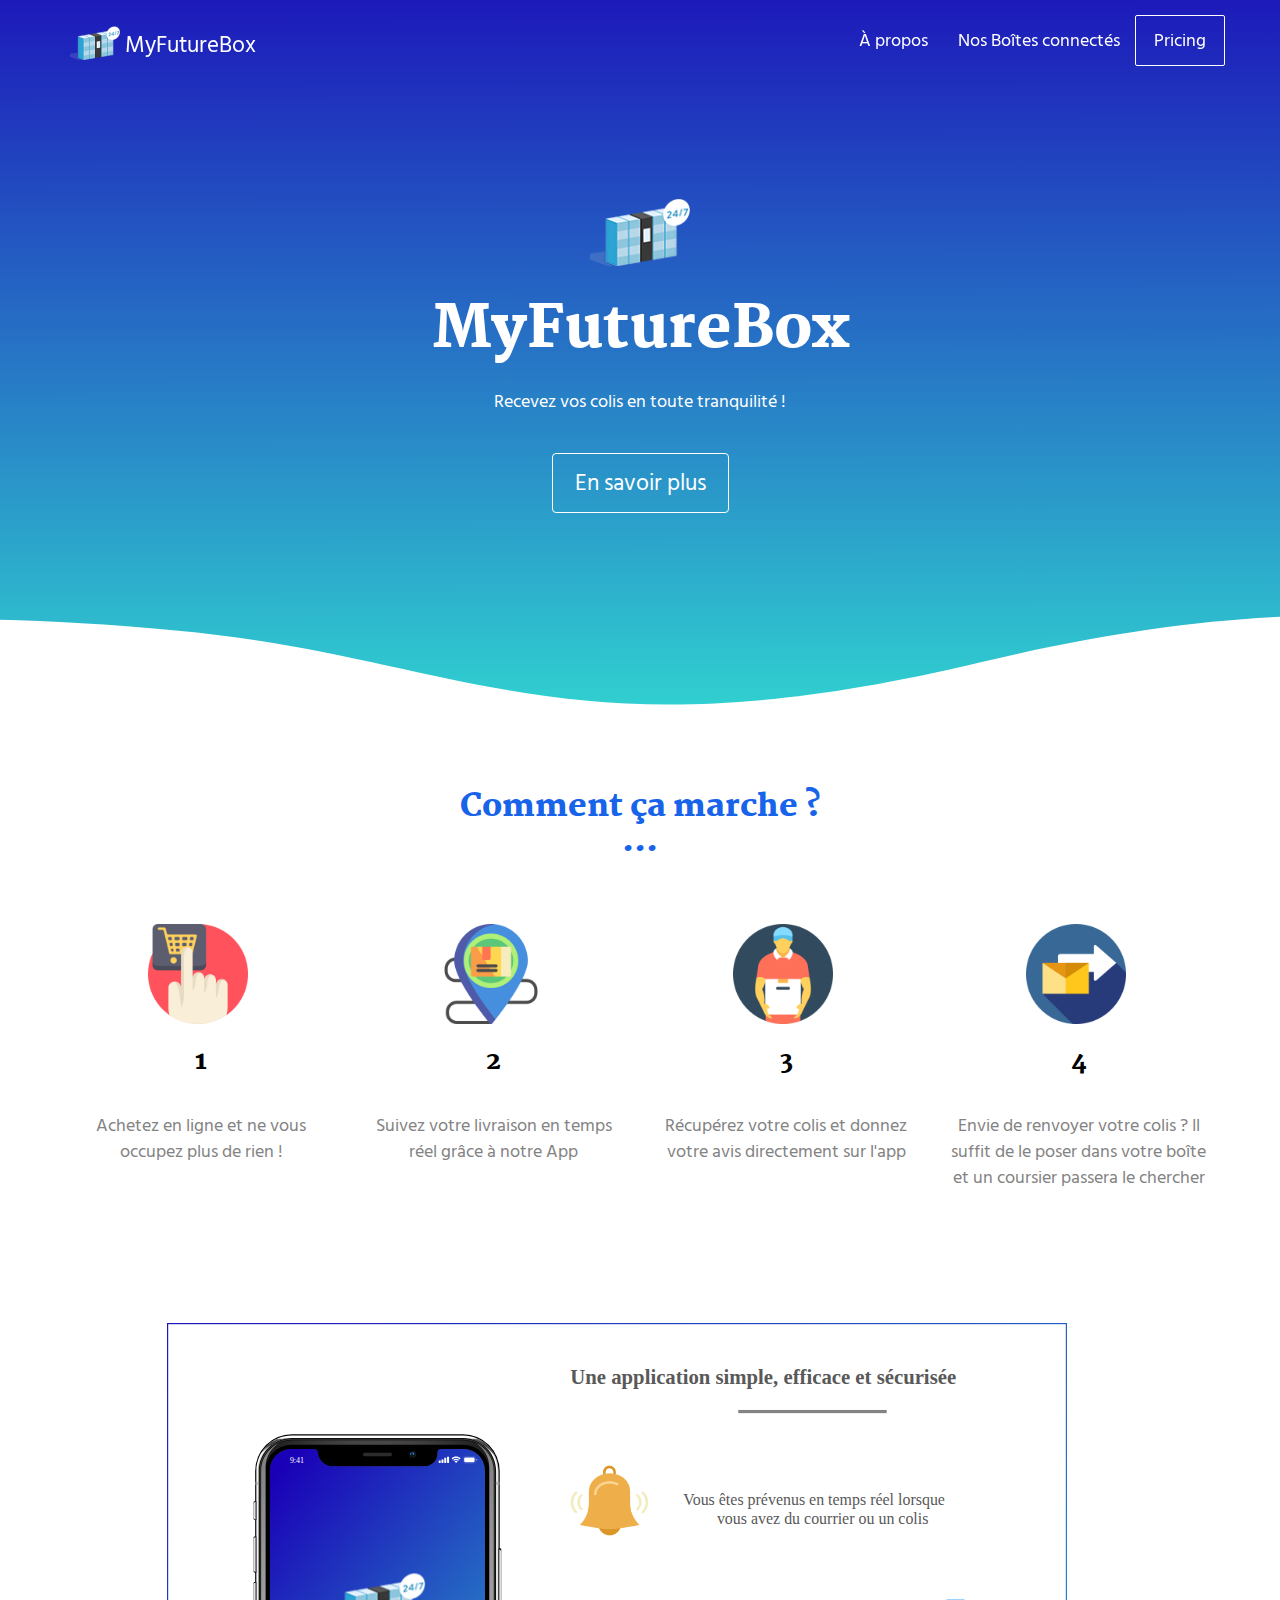
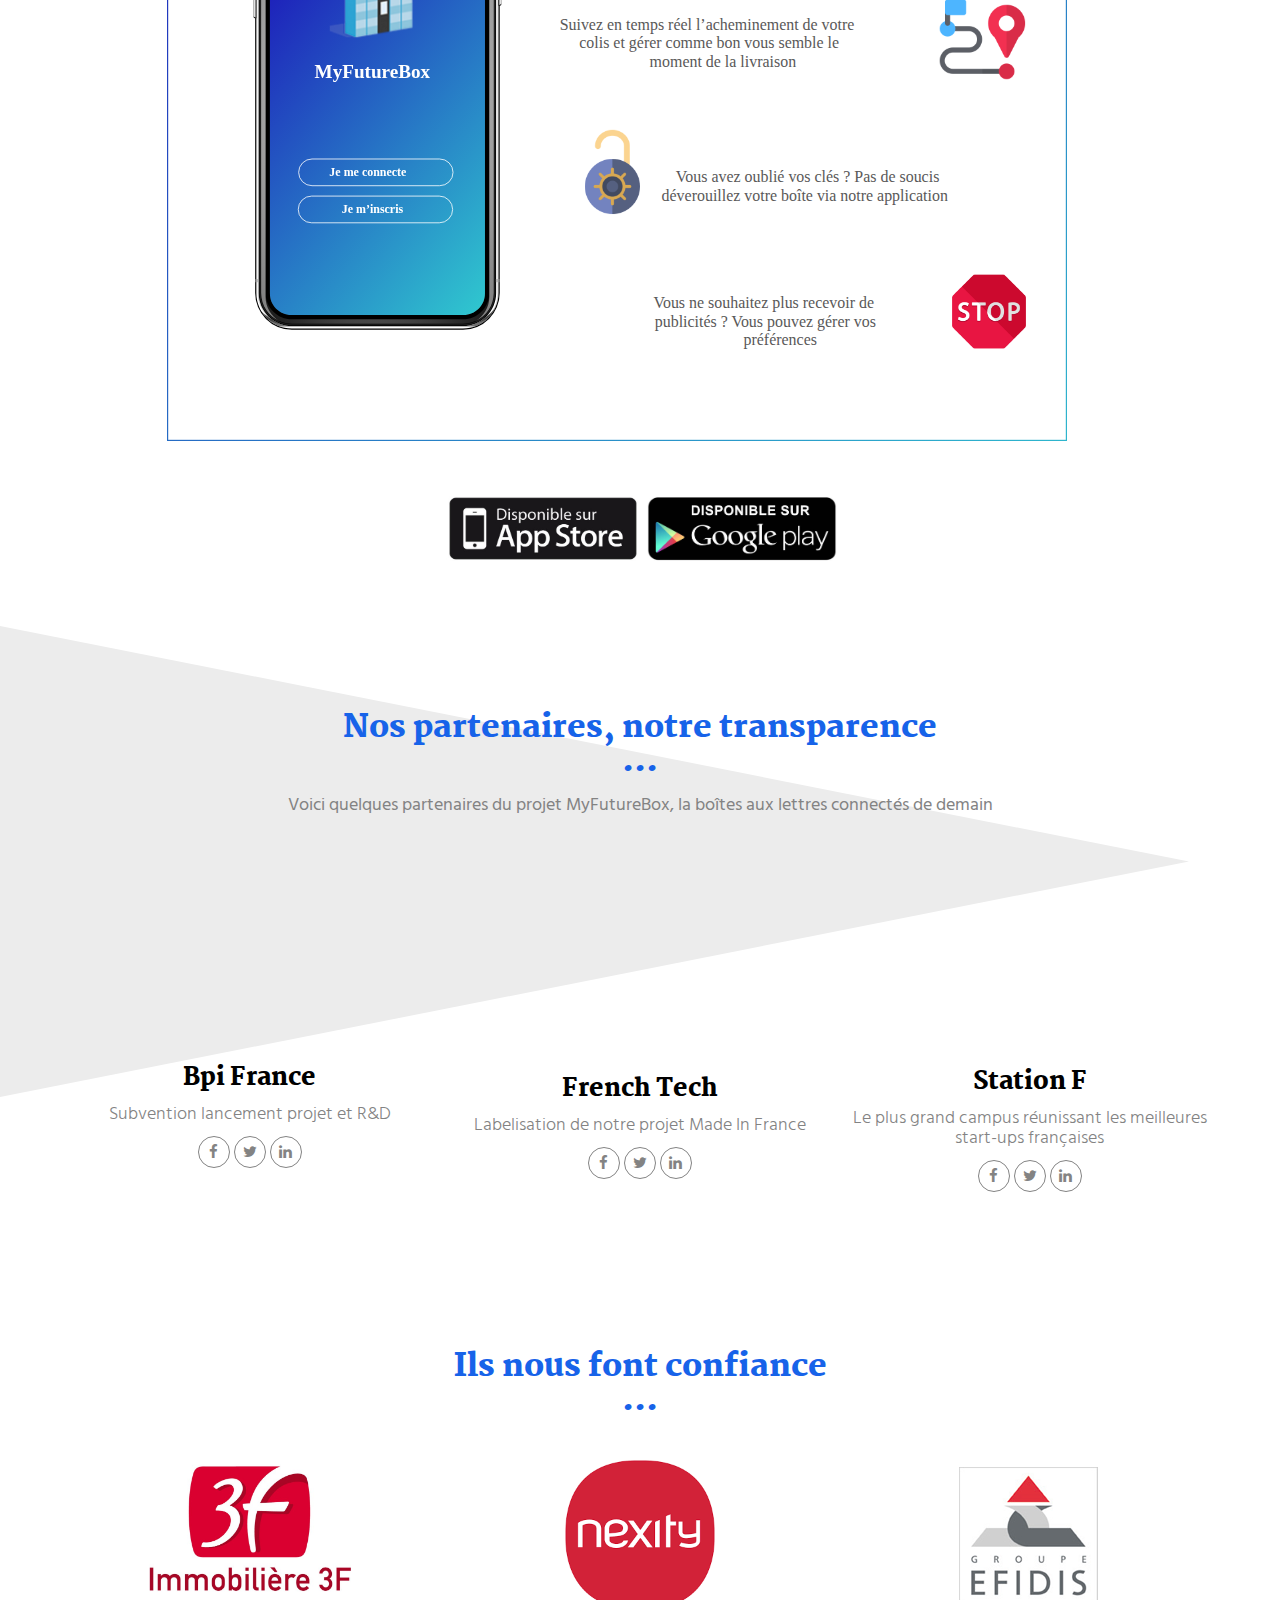
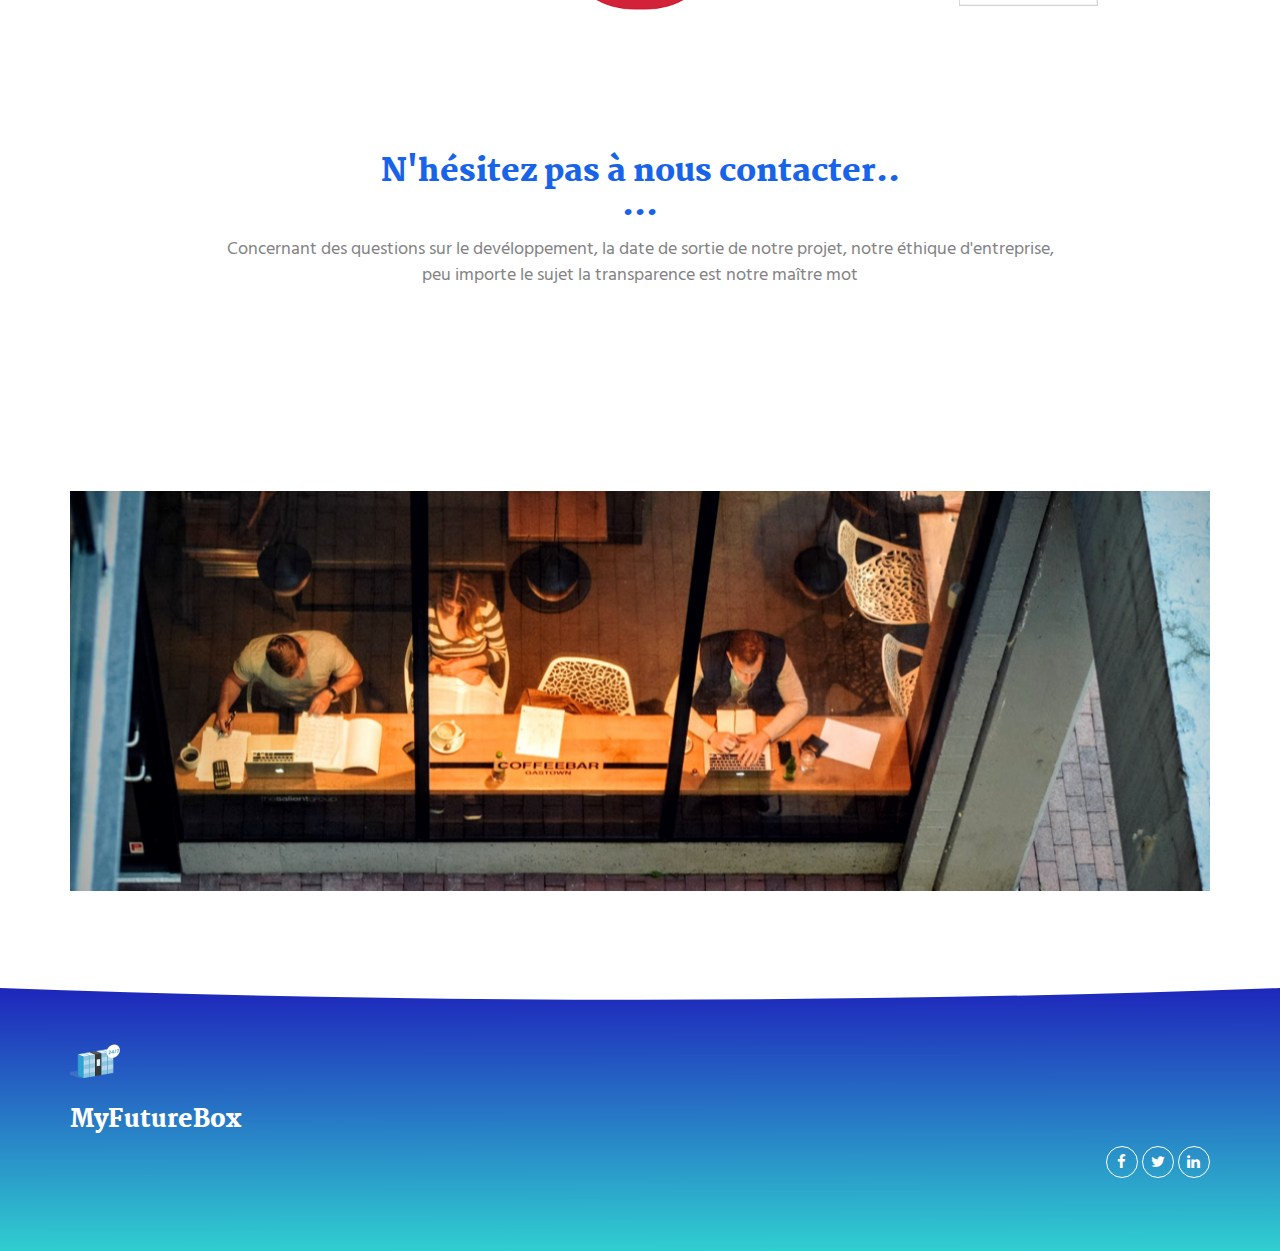
<file: index.html>
<!DOCTYPE html>
<html lang="en">

<head>
  <meta charset="UTF-8">
  <meta content="IE=edge" http-equiv="X-UA-Compatible">
  <meta content="width=device-width,initial-scale=1" name="viewport">
  <meta content="description" name="description">
  <meta name="google" content="notranslate" />
  <meta content="Mashup templates have been developped by Orson.io team" name="author">

  <!-- Disable tap highlight on IE -->
  <meta name="msapplication-tap-highlight" content="no">
  
  
  <link rel="apple-touch-icon" sizes="180x180" href="./assets/apple-icon-180x180.png">
  <link href="./assets/favicon.ico" rel="icon">

  <link href="" rel="stylesheet">


  <title>MyFutureBox</title>
  <link rel="icon" type="image/png" href="assets/images/h24.png" style="width: 50px;"/>

<link href="./main.550dcf66.css" rel="stylesheet"></head>

<body> <!-- Add your content of header -->
<header>
  <nav class="navbar navbar-default active">
    <div class="container">
      <div class="navbar-header">
        <button type="button" class="navbar-toggle collapsed" data-toggle="collapse" data-target="#navbar-collapse" aria-expanded="false">
          <span class="sr-only">Toggle navigation</span>
          <span class="icon-bar"></span>
          <span class="icon-bar"></span>
          <span class="icon-bar"></span>
        </button>
        <a class="navbar-brand" href="./index.html" title="">
          <img src="./assets/images/h24.png" class="navbar-logo-img" alt="" style="width: 50px;">
          MyFutureBox
        </a>
      </div>

      <div class="collapse navbar-collapse" id="navbar-collapse">
        <ul class="nav navbar-nav navbar-right">
          <li><a href="./index.html" title="">À propos</a></li>
          <li><a href="./project.html" title="">Nos Boîtes connectés</a></li>
          <li>
            <p>
              <a href="./components.html" class="btn btn-default navbar-btn" title="">Pricing</a>
            </p>
          </li>

        </ul>
      </div> 
    </div>
  </nav>
</header>

<!-- Add your site or app content here -->
  <div class="hero-full-container background-image-container white-text-container">
    <div class="container">
      <div class="row">
        <div class="col-xs-12">
          <img src="./assets/images/h24.png" alt="">
          <h1>MyFutureBox</h1>
          <p>Recevez vos colis en toute tranquilité !</p>
          <br>
          <a href="./project.html" class="btn btn-default btn-lg" title="">En savoir plus</a>
        </div>
      </div>
    </div>
  </div>

  <div class="section-container">
    <div class="container">
      <div class="row">
        <div class="text-center">
          <h2 style="margin-bottom: 65px;">Comment ça marche ?</h2>
        </div>
        <div class="col-xs-12 col-md-3 ">
          <img src="assets/images/buy.png" alt="" style="width:100px; margin-left: 78px;">
         <div class="text-center">
          <h3>1</h3>
          <br>
          <p>Achetez en ligne et ne vous occupez plus de rien !</p>  
         </div> 
       </div>
       <div class="col-xs-12 col-md-3">
          <img src="assets/images/tracking.png" alt="" style="width:100px; margin-left: 78px;">
          <div class="text-center">
            <h3>2</h3>
            <br>
            <p>Suivez votre livraison en temps réel grâce à notre App</p>   
          </div>
       </div>
       <div class="col-xs-12 col-md-3">
          <img src="assets/images/delivery-man.png" alt="" style="width:100px; margin-left: 78px;">
          <div class="text-center">
            <h3>3</h3>
            <br>
            <p>Récupérez votre colis et donnez votre avis directement sur l'app</p>   
          </div>
       </div>
       <div class="col-xs-12 col-md-3">
          <img src="assets/images/email.png" alt="" style="width:100px; margin-left: 78px;">
          <div class="text-center">
            <h3>4</h3>
            <br>
            <p>Envie de renvoyer votre colis ? Il suffit de le poser dans votre boîte et un coursier passera le chercher</p>   
          </div>
       </div>
      </div>
    </div>
  </div>

  <div class="section-container">
    <div class="container">
      <div class="row">      
          <div class="col-xs-12 col-md-5 col-md-offset-1">
            <img src="iphoneX.svg" alt="" style="width: 900px;">
          </div> 
      </div> 
          <div class="text-center" style="margin-top: 50px;">
            <img src="./assets/images/appstore.jpg" alt="" style="width: 200px;">
            <img src="./assets/images/google.jpg" alt="" style="width: 190px;">
        </div>  
    </div>
  </div>

  <div class="section-container" style="background: url('Rectangle.svg'); background-repeat: no-repeat;" >
    <div class="container text-center" >
      <div class="row section-container-spacer">
        <div class="col-xs-12 col-md-12">
          <h2>Nos partenaires, notre transparence</h2>
          <p>Voici quelques partenaires du projet MyFutureBox, la boîtes aux lettres connectés de demain </p>
        </div>  
      </div>
      <div class="row">
        <div class="col-xs-12 col-md-4">
          <img src="./assets/images/profil-01.jpg" alt="" class="reveal img-responsive reveal-content image-center">
          <h3>Bpi France</h3>
          <h4>Subvention lancement projet et R&D</h4>
          <p>
            <a href="https://facebook.com/" class="social-round-icon fa-icon" title="">
              <i class="fa fa-facebook" aria-hidden="true"></i>
            </a>
            <a href="https://twitter.com/" class="social-round-icon fa-icon" title="">
              <i class="fa fa-twitter" aria-hidden="true"></i>
            </a>
            <a href="https://www.linkedin.com/" class="social-round-icon fa-icon" title="">
              <i class="fa fa-linkedin" aria-hidden="true"></i>
            </a>
          </p>
        </div>
       
        <div class="col-xs-12 col-md-4">
          <img src="./assets/images/profil-02.jpg" alt="" class="reveal img-responsive reveal-content image-center">
          <h3>French Tech</h3>
          <h4>Labelisation de notre projet Made In France</h4>
         
          <p>
            <a href="https://facebook.com/" class="social-round-icon fa-icon" title="">
              <i class="fa fa-facebook" aria-hidden="true"></i>
            </a>
            <a href="https://twitter.com/" class="social-round-icon fa-icon" title="">
              <i class="fa fa-twitter" aria-hidden="true"></i>
            </a>
            <a href="https://www.linkedin.com/" class="social-round-icon fa-icon" title="">
              <i class="fa fa-linkedin" aria-hidden="true"></i>
            </a>
          </p>
        </div>
        <div class="col-xs-12 col-md-4">
          <img src="./assets/images/profil-03.jpg" alt="" class="reveal img-responsive reveal-content image-center" style="width: 184px;">
          <h3>Station F</h3>
          <h4>Le plus grand campus réunissant les meilleures start-ups françaises</h4>
          
          <p>
            <a href="https://facebook.com/" class="social-round-icon fa-icon" title="">
              <i class="fa fa-facebook" aria-hidden="true"></i>
            </a>
            <a href="https://twitter.com/" class="social-round-icon fa-icon" title="">
              <i class="fa fa-twitter" aria-hidden="true"></i>
            </a>
            <a href="https://www.linkedin.com/" class="social-round-icon fa-icon" title="">
              <i class="fa fa-linkedin" aria-hidden="true"></i>
            </a>
          </p>
        </div>
      </div>
    </div>
  </div>
</div>

  <div class="section-container" >
    <div class="container text-center">
      <div class="row section-container-spacer">
        <div class="col-xs-12 col-md-12">
          <h2 class="text-center">Ils nous font confiance</h2>
          
        </div>  
      </div>
      <div class="row">
        <div class="col-xs-12 col-md-4">
          <img src="./assets/images/logo-01.png" alt="" class="img-responsive reveal-content image-center" style="width: 220px;">

        </div>
       
        <div class="col-xs-12 col-md-4">
          <img src="./assets/images/logo-02.png" alt="" class="img-responsive reveal-content image-center" style="width: 150px;">
        </div>
        <div class="col-xs-12 col-md-4">
          <img src="./assets/images/logo-03.png" alt="" class="img-responsive reveal-content image-center">
        </div>
      </div>
    </div>
  </div>
  <div class="section-container contact-container">
    <div class="container">
      <div class="row">
        <div class="col-xs-12 col-md-12">
          <div class="section-container-spacer">
            <h2 class="text-center">N'hésitez pas à nous contacter.. </h2>
            <p class="text-center">Concernant des questions sur le devéloppement, la date de sortie de notre projet, notre éthique d'entreprise,<br> peu importe le sujet la transparence est notre maître mot </p>
          </div>
          <div class="card-container">
            <div class="card card-shadow col-xs-10 col-xs-offset-1 col-md-8 col-md-offset-2 reveal">
              <form action="" class="reveal-content">
                <div class="row">
                  <div class="col-md-7">
                    <div class="form-group">
                      <input type="email" class="form-control" id="email" placeholder="Email">
                    </div>
                    <div class="form-group">
                      <input type="text" class="form-control" id="subject" placeholder="Sujet">
                    </div>
                    <div class="form-group">
                      <textarea class="form-control" rows="3" placeholder="Votre message"></textarea>
                    </div>
                    <button type="submit" class="btn btn-primary">Envoyer le message</button>
                  </div>
                  <div class="col-md-5">
                    <ul class="list-unstyled address-container">
                      <li>
                        <span class="fa-icon">
                          <i class="fa fa-phone" aria-hidden="true"></i>
                        </span>
                        + 33 9 07 45 12 65
                      </li>
                      <li>
                        <span class="fa-icon">
                          <i class="fa fa fa-map-o" aria-hidden="true"></i>
                        </span>
                        42 rue Moulbert 75016 Paris
                      </li>
                    </ul>
                  </div>
                </div>
              </form>
            </div>
            <div class="card-image col-xs-12" style="background-image: url('/assets/images/img-01.jpg')">
            </div>
          </div>
        </div>  
      </div>
    </div>
  </div>

<script>
  document.addEventListener("DOMContentLoaded", function (event) {
    navbarFixedTopAnimation();
  });
</script>

<footer class="footer-container white-text-container">
  <div class="container">
    <div class="row">

     
      <div class="col-xs-12">
        <img src="./assets/images/h24.png" class="navbar-logo-img" alt="" style="width: 50px;">
        <h3>MyFutureBox</h3>

        <div class="row">
          <div class="col-xs-12 col-sm-7">
          </div>
          <div class="col-xs-12 col-sm-5">
            <p class="text-right">
              <a href="https://facebook.com/" class="social-round-icon white-round-icon fa-icon" title="">
                <i class="fa fa-facebook" aria-hidden="true"></i>
              </a>
              <a href="https://twitter.com/" class="social-round-icon white-round-icon fa-icon" title="">
                <i class="fa fa-twitter" aria-hidden="true"></i>
              </a>
              <a href="https://www.linkedin.com/" class="social-round-icon white-round-icon fa-icon" title="">
                <i class="fa fa-linkedin" aria-hidden="true"></i>
              </a>
            </p>
          </div>
        </div>
        
        
      </div>
    </div>
  </div>
</footer>

<script>
  document.addEventListener("DOMContentLoaded", function (event) {
    navActivePage();
    scrollRevelation('.reveal');
  });
</script>

<!-- Google Analytics: change UA-XXXXX-X to be your site's ID 

<script>
  (function (i, s, o, g, r, a, m) {
    i['GoogleAnalyticsObject'] = r; i[r] = i[r] || function () {
      (i[r].q = i[r].q || []).push(arguments)
    }, i[r].l = 1 * new Date(); a = s.createElement(o),
      m = s.getElementsByTagName(o)[0]; a.async = 1; a.src = g; m.parentNode.insertBefore(a, m)
  })(window, document, 'script', '//www.google-analytics.com/analytics.js', 'ga');
  ga('create', 'UA-XXXXX-X', 'auto');
  ga('send', 'pageview');
</script>

--> <script type="text/javascript" src="./main.0cf8b554.js"></script></body>

</html>
</file>
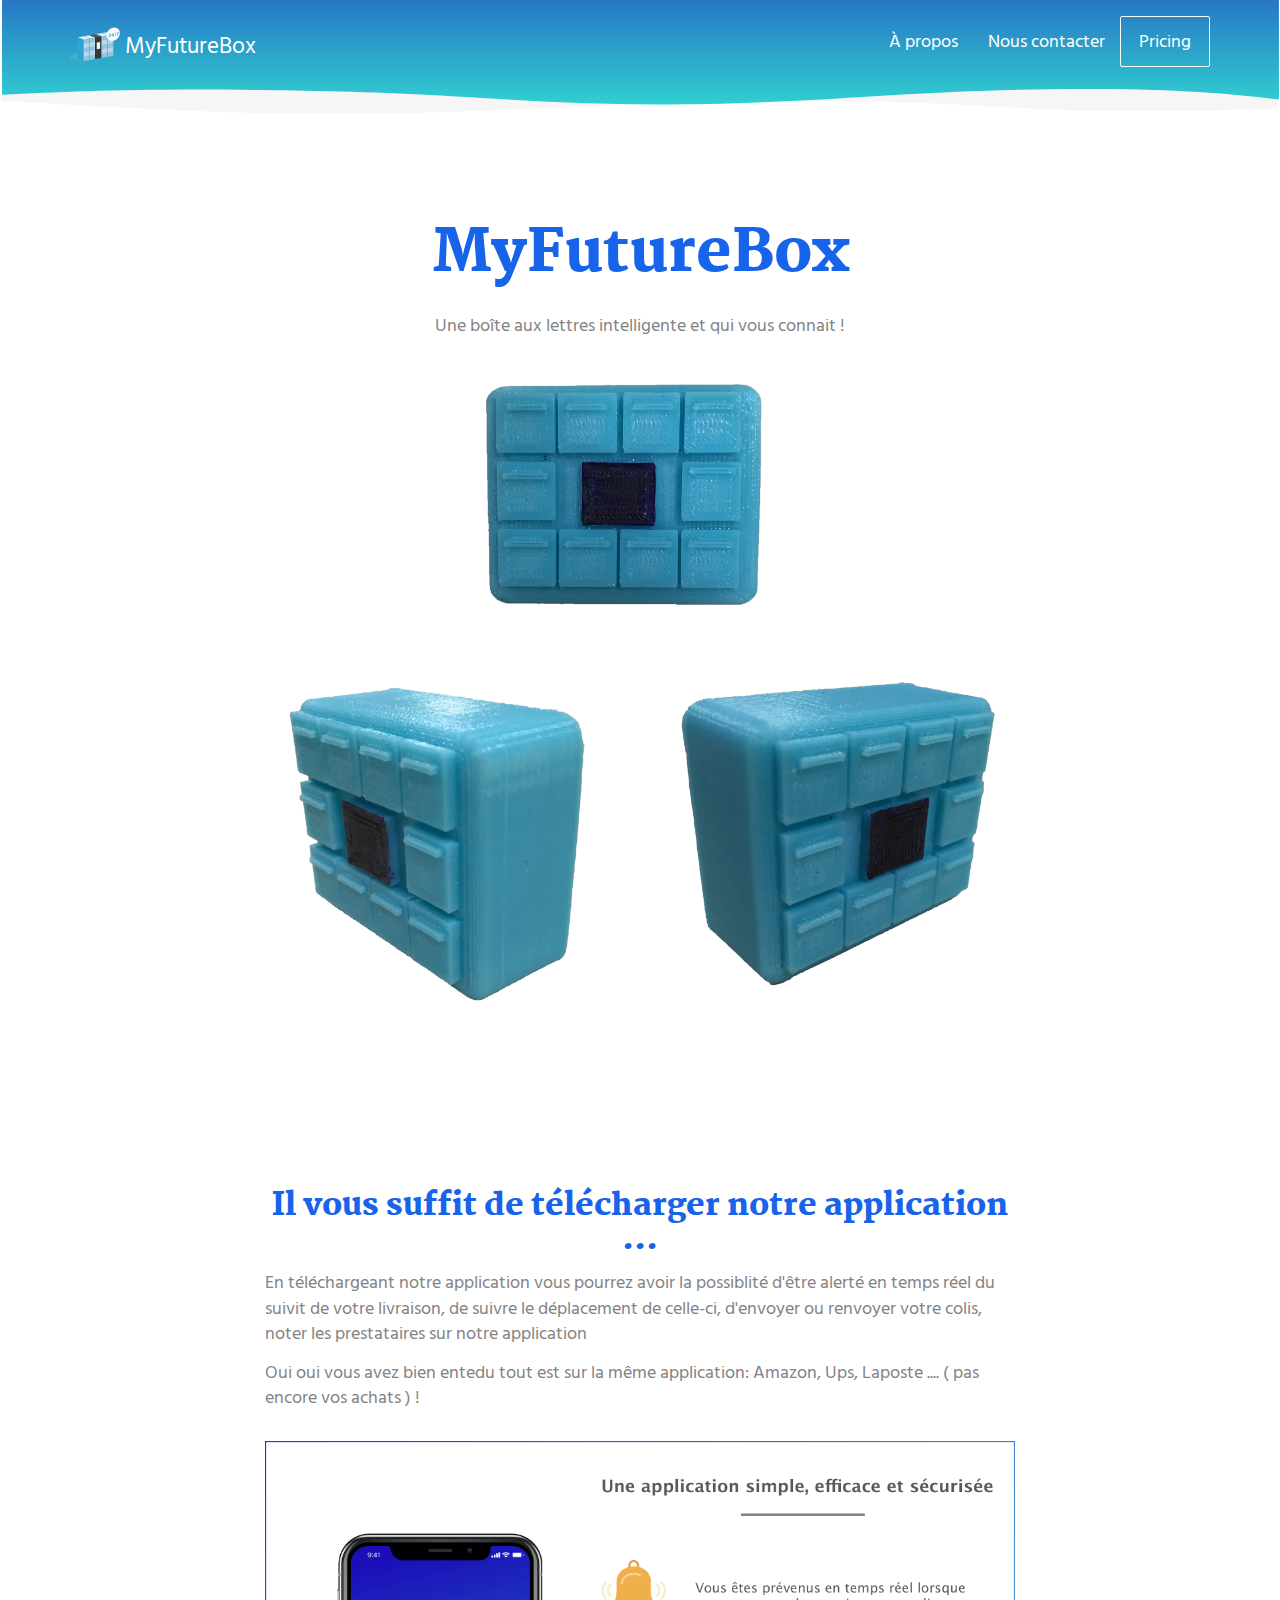
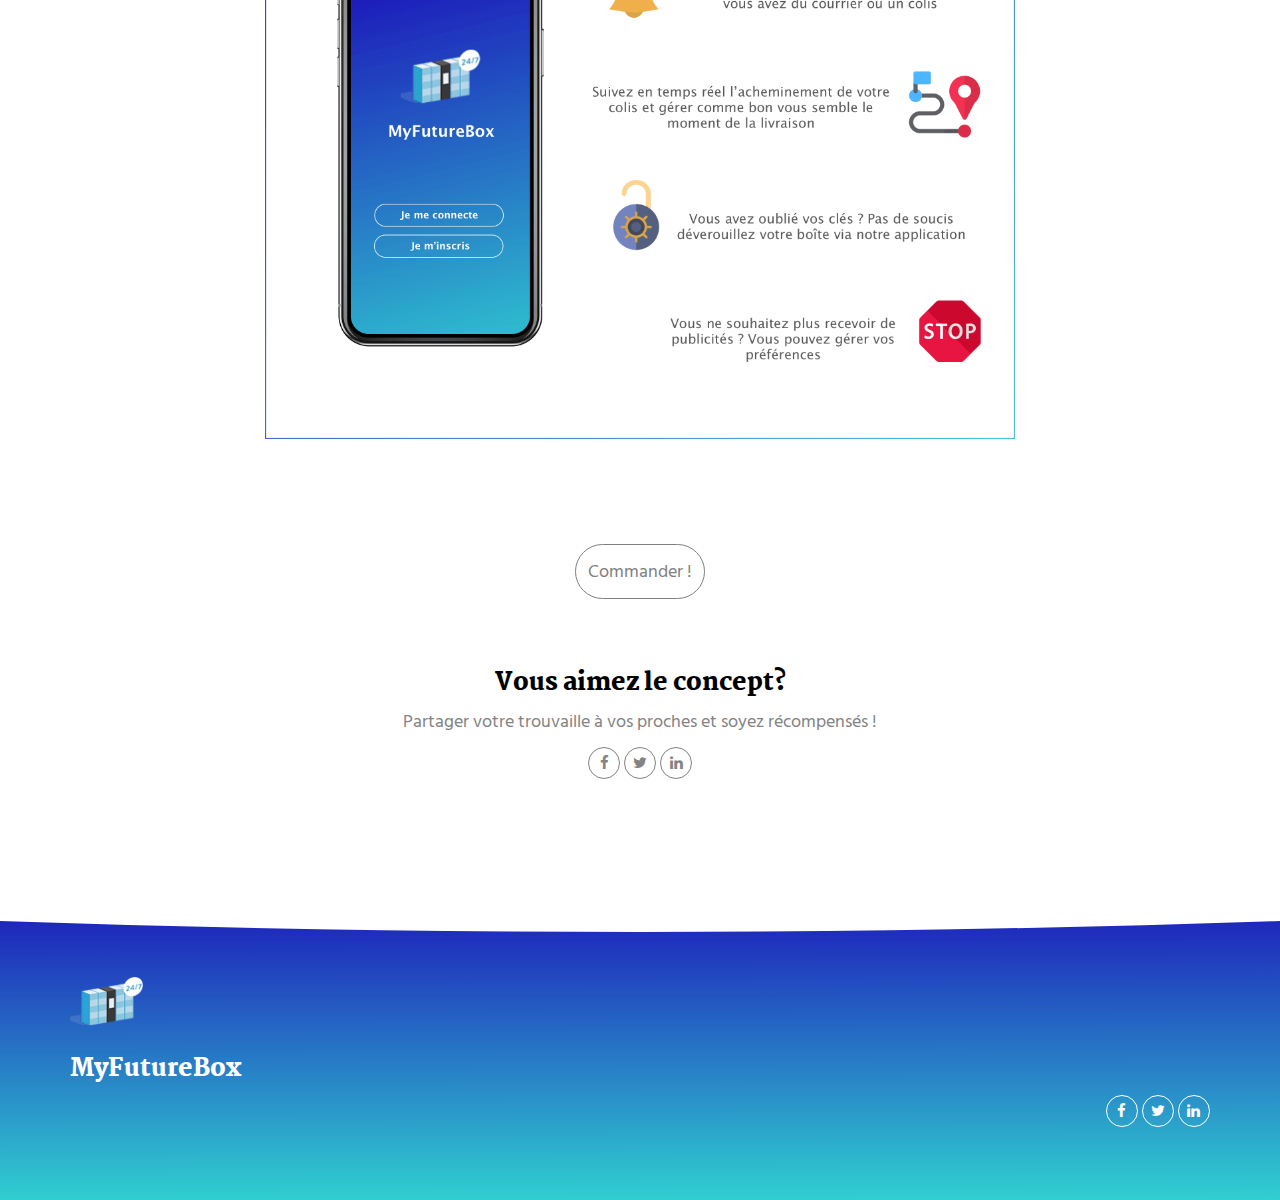
<file: project.html>
<!DOCTYPE html>
<html lang="en">

<head>
  <meta charset="UTF-8">
  <meta content="IE=edge" http-equiv="X-UA-Compatible">
  <meta content="width=device-width,initial-scale=1" name="viewport">
  <meta content="description" name="description">
  <meta name="google" content="notranslate" />
  <meta content="Mashup templates have been developped by Orson.io team" name="author">

  <!-- Disable tap highlight on IE -->
  <meta name="msapplication-tap-highlight" content="no">
  
  
  <link rel="apple-touch-icon" sizes="180x180" href="./assets/apple-icon-180x180.png">
  <link href="./assets/favicon.ico" rel="icon">

  <link href="" rel="stylesheet">


  <title>MyfutureBox</title>

<link href="./main.550dcf66.css" rel="stylesheet"></head>

<body> <!-- Add your content of header -->
<header>
  <nav class="navbar navbar-default active">
    <div class="container">
      <div class="navbar-header">
        <button type="button" class="navbar-toggle collapsed" data-toggle="collapse" data-target="#navbar-collapse" aria-expanded="false">
          <span class="sr-only">Toggle navigation</span>
          <span class="icon-bar"></span>
          <span class="icon-bar"></span>
          <span class="icon-bar"></span>
        </button>
        <a class="navbar-brand" href="./index.html" title="">
          <img src="./assets/images/h24.png" class="navbar-logo-img" alt="" style="width: 50px;">
          MyFutureBox
        </a>
      </div>

      <div class="collapse navbar-collapse" id="navbar-collapse">
        <ul class="nav navbar-nav navbar-right">
          <li><a href="./index.html" title="">À propos</a></li>
          <li><a href="./project.html" title="">Nous contacter</a></li>
          <li>
            <p>
              <a href="./components.html" class="btn btn-default navbar-btn" title="">Pricing</a>
            </p>
          </li>

        </ul>
      </div> 
    </div>
  </nav>
</header>

<div class="section-container">
    <div class="container">
      <div class="row">
        <div class="col-xs-12 col-md-8 col-md-offset-2">
          <h1 class="text-center">MyFutureBox</h1>
          <p class="text-center">Une boîte aux lettres intelligente et qui vous connait !</p>
          
          <div class="section-container-spacer text-center">
            <img src="./assets/images/boite_haut.png" alt="" class="img-responsive reveal-content" data-action="zoom" style="width: 330px; margin-left: 200px;">
          </div>

          <div class="row">
            <div class="col-xs-6">
              <img src="./assets/images/boite_gauche.png" alt="" class="img-responsive reveal-content" data-action="zoom">
            </div>
            <div class="col-xs-6">
              <img src="./assets/images/boite_droite.png" alt="" class="img-responsive reveal-content" data-action="zoom">
            </div>
          </div>
       </div>
      </div>
    </div>
  </div>

  <div class="text-center" style="margin-top: 30px;">
  </div>

  <div class="section-container">
    <div class="container">
      <div class="row section-container-spacer">
        <div class="col-xs-12 col-md-8 col-md-offset-2">
          <h2 class="text-center">Il vous suffit de télécharger notre application</h2>
          <div class="section-container-spacer">
            <p>En téléchargeant notre application vous pourrez avoir la possiblité d'être alerté en temps réel du suivit de votre livraison, de suivre le déplacement de celle-ci, d'envoyer ou renvoyer votre colis, noter les prestataires sur notre application  </p>
            <p>Oui oui vous avez bien entedu tout est sur la même application: Amazon, Ups, Laposte .... ( pas encore vos achats ) !</p>
          </div>  
          <img src="./assets/images/IphoneX3.png" alt="" class="img-responsive reveal-content" data-action="zoom">
        </div>  
      </div>
    </div>
  </div>

  <div class="text-center" style="margin-top: 30px;">
    <a href="#" style=" border: 1px solid grey; padding: 12px 12px 12px 12px; border-radius: 50px; color: grey;">Commander !</a>
  </div>

  <div class="section-container">
    <div class="container text-center">
      <div class="row section-container-spacer">
        <div class="col-xs-12 col-md-12">
          
          <h3>Vous aimez le concept?</h3>
          <p class="text-center"> Partager votre trouvaille à vos proches et soyez récompensés !</p>
          <p>
            <a href="https://facebook.com/" class="social-round-icon fa-icon" title="">
              <i class="fa fa-facebook" aria-hidden="true"></i>
            </a>
            <a href="https://twitter.com/" class="social-round-icon fa-icon" title="">
              <i class="fa fa-twitter" aria-hidden="true"></i>
            </a>
            <a href="https://www.linkedin.com/" class="social-round-icon fa-icon" title="">
              <i class="fa fa-linkedin" aria-hidden="true"></i>
            </a>
          </p>
        </div>  
      </div>
    
    </div>
  </div>

<footer class="footer-container white-text-container">
  <div class="container">
    <div class="row">

     
      <div class="col-xs-12">
        <img src="./assets/images/h24.png" alt="" style="width: 73px;">
        <h3>MyFutureBox</h3>

        <div class="row">
          <div class="col-xs-12 col-sm-7">
          </div>
          <div class="col-xs-12 col-sm-5">
            <p class="text-right">
              <a href="https://facebook.com/" class="social-round-icon white-round-icon fa-icon" title="">
                <i class="fa fa-facebook" aria-hidden="true"></i>
              </a>
              <a href="https://twitter.com/" class="social-round-icon white-round-icon fa-icon" title="">
                <i class="fa fa-twitter" aria-hidden="true"></i>
              </a>
              <a href="https://www.linkedin.com/" class="social-round-icon white-round-icon fa-icon" title="">
                <i class="fa fa-linkedin" aria-hidden="true"></i>
              </a>
            </p>
          </div>
        </div>
        
        
      </div>
    </div>
  </div>
</footer>

<script>
  document.addEventListener("DOMContentLoaded", function (event) {
    navActivePage();
    scrollRevelation('.reveal');
  });
</script>

<!-- Google Analytics: change UA-XXXXX-X to be your site's ID 

<script>
  (function (i, s, o, g, r, a, m) {
    i['GoogleAnalyticsObject'] = r; i[r] = i[r] || function () {
      (i[r].q = i[r].q || []).push(arguments)
    }, i[r].l = 1 * new Date(); a = s.createElement(o),
      m = s.getElementsByTagName(o)[0]; a.async = 1; a.src = g; m.parentNode.insertBefore(a, m)
  })(window, document, 'script', '//www.google-analytics.com/analytics.js', 'ga');
  ga('create', 'UA-XXXXX-X', 'auto');
  ga('send', 'pageview');
</script>

--> <script type="text/javascript" src="./main.0cf8b554.js"></script></body>

</html>
</file>
<file: main.550dcf66.css>
@import url(https://fonts.googleapis.com/css?family=Hind+Siliguri:300,600|Martel:400,900);@import url(https://maxcdn.bootstrapcdn.com/font-awesome/4.7.0/css/font-awesome.min.css);/*!
 * Bootstrap v3.3.7 (http://getbootstrap.com)
 * Copyright 2011-2016 Twitter, Inc.
 * Licensed under MIT (https://github.com/twbs/bootstrap/blob/master/LICENSE)
 */
/*! normalize.css v3.0.3 | MIT License | github.com/necolas/normalize.css */html{font-family:sans-serif;-ms-text-size-adjust:100%;-webkit-text-size-adjust:100%}body{margin:0}article,aside,details,figcaption,figure,footer,header,hgroup,main,menu,nav,section,summary{display:block}audio,canvas,progress,video{display:inline-block;vertical-align:baseline}audio:not([controls]){display:none;height:0}[hidden],template{display:none}a{background-color:transparent}a:active,a:hover{outline:0}abbr[title]{border-bottom:1px dotted}b,strong{font-weight:700}dfn{font-style:italic}h1{font-size:2em;margin:.67em 0}mark{background:#ff0;color:#000}small{font-size:80%}sub,sup{font-size:75%;line-height:0;position:relative;vertical-align:baseline}sup{top:-.5em}sub{bottom:-.25em}img{border:0}svg:not(:root){overflow:hidden}figure{margin:1em 40px}hr{box-sizing:content-box;height:0}pre{overflow:auto}code,kbd,pre,samp{font-family:monospace,monospace;font-size:1em}button,input,optgroup,select,textarea{color:inherit;font:inherit;margin:0}button{overflow:visible}button,select{text-transform:none}button,html input[type=button],input[type=reset],input[type=submit]{-webkit-appearance:button;cursor:pointer}button[disabled],html input[disabled]{cursor:default}button::-moz-focus-inner,input::-moz-focus-inner{border:0;padding:0}input{line-height:normal}input[type=checkbox],input[type=radio]{box-sizing:border-box;padding:0}input[type=number]::-webkit-inner-spin-button,input[type=number]::-webkit-outer-spin-button{height:auto}input[type=search]{-webkit-appearance:textfield;box-sizing:content-box}input[type=search]::-webkit-search-cancel-button,input[type=search]::-webkit-search-decoration{-webkit-appearance:none}fieldset{border:1px solid silver;margin:0 2px;padding:.35em .625em .75em}textarea{overflow:auto}optgroup{font-weight:700}table{border-collapse:collapse;border-spacing:0}td,th{padding:0}

/*! Source: https://github.com/h5bp/html5-boilerplate/blob/master/src/css/main.css */@media print{*,:after,:before{background:transparent!important;color:#000!important;box-shadow:none!important;text-shadow:none!important}a,a:visited{text-decoration:underline}a[href]:after{content:" (" attr(href) ")"}abbr[title]:after{content:" (" attr(title) ")"}a[href^="#"]:after,a[href^="javascript:"]:after{content:""}blockquote,pre{border:1px solid #999;page-break-inside:avoid}thead{display:table-header-group}img,tr{page-break-inside:avoid}img{max-width:100%!important}h2,h3,p{orphans:3;widows:3}h2,h3{page-break-after:avoid}.navbar{display:none}.btn>.caret,.dropup>.btn>.caret{border-top-color:#000!important}.label{border:1px solid #000}.table{border-collapse:collapse!important}.table td,.table th{background-color:#fff!important}.table-bordered td,.table-bordered th{border:1px solid #ddd!important}}*,:after,:before{-webkit-box-sizing:border-box;-moz-box-sizing:border-box;box-sizing:border-box}html{font-size:10px;-webkit-tap-highlight-color:transparent}body{font-family:Hind Siliguri,Helvetica,Arial,sans-serif;font-size:18px;line-height:1.42857;color:#838383;background-color:#fff}button,input,select,textarea{font-family:inherit;font-size:inherit;line-height:inherit}a{color:#1763e9;text-decoration:none}a:focus,a:hover{color:#1045a4;text-decoration:underline}a:focus{outline:5px auto -webkit-focus-ring-color;outline-offset:-2px}figure{margin:0}img{vertical-align:middle}.img-responsive{display:block;max-width:100%;height:auto}.img-rounded{border-radius:4px}.img-thumbnail{padding:4px;line-height:1.42857;background-color:#fff;border:1px solid #ddd;border-radius:2px;-webkit-transition:all .2s ease-in-out;-o-transition:all .2s ease-in-out;transition:all .2s ease-in-out;display:inline-block;max-width:100%;height:auto}.img-circle{border-radius:50%}hr{margin-top:25px;margin-bottom:25px;border:0;border-top:1px solid #eee}.sr-only{position:absolute;width:1px;height:1px;margin:-1px;padding:0;overflow:hidden;clip:rect(0,0,0,0);border:0}.sr-only-focusable:active,.sr-only-focusable:focus{position:static;width:auto;height:auto;margin:0;overflow:visible;clip:auto}[role=button]{cursor:pointer}.h1,.h2,.h3,.h4,.h5,.h6,h1,h2,h3,h4,h5,h6{font-family:Martel,Times New Roman,Times,serif;font-weight:900;line-height:1.1;color:#1763e9}.h1 .small,.h1 small,.h2 .small,.h2 small,.h3 .small,.h3 small,.h4 .small,.h4 small,.h5 .small,.h5 small,.h6 .small,.h6 small,h1 .small,h1 small,h2 .small,h2 small,h3 .small,h3 small,h4 .small,h4 small,h5 .small,h5 small,h6 .small,h6 small{font-weight:400;line-height:1;color:#777}.h1,.h2,.h3,h1,h2,h3{margin-top:25px;margin-bottom:12.5px}.h1 .small,.h1 small,.h2 .small,.h2 small,.h3 .small,.h3 small,h1 .small,h1 small,h2 .small,h2 small,h3 .small,h3 small{font-size:65%}.h4,.h5,.h6,h4,h5,h6{margin-top:12.5px;margin-bottom:12.5px}.h4 .small,.h4 small,.h5 .small,.h5 small,.h6 .small,.h6 small,h4 .small,h4 small,h5 .small,h5 small,h6 .small,h6 small{font-size:75%}.h1,h1{font-size:59px}.h2,h2{font-size:31px}.h3,h3{font-size:24px}.h4,.h5,h4,h5{font-size:18px}.h6,h6{font-size:16px}p{margin:0 0 12.5px}.lead{margin-bottom:25px;font-size:20px;font-weight:300;line-height:1.4}@media (min-width:768px){.lead{font-size:27px}}.small,small{font-size:77%}.mark,mark{background-color:#fcf8e3;padding:.2em}.text-left{text-align:left}.text-right{text-align:right}.text-center{text-align:center}.text-justify{text-align:justify}.text-nowrap{white-space:nowrap}.text-lowercase{text-transform:lowercase}.initialism,.text-uppercase{text-transform:uppercase}.text-capitalize{text-transform:capitalize}.text-muted{color:#777}.text-primary{color:#1763e9}a.text-primary:focus,a.text-primary:hover{color:#124fbb}.text-success{color:#fff}a.text-success:focus,a.text-success:hover{color:#e6e6e6}.text-info{color:#31708f}a.text-info:focus,a.text-info:hover{color:#245269}.text-warning{color:#8a6d3b}a.text-warning:focus,a.text-warning:hover{color:#66512c}.text-danger{color:#fff}a.text-danger:focus,a.text-danger:hover{color:#e6e6e6}.bg-primary{color:#fff;background-color:#1763e9}a.bg-primary:focus,a.bg-primary:hover{background-color:#124fbb}.bg-success{background-color:#08005f}a.bg-success:focus,a.bg-success:hover{background-color:#04002c}.bg-info{background-color:#d9edf7}a.bg-info:focus,a.bg-info:hover{background-color:#afd9ee}.bg-warning{background-color:#fcf8e3}a.bg-warning:focus,a.bg-warning:hover{background-color:#f7ecb5}.bg-danger{background-color:#ca044b}a.bg-danger:focus,a.bg-danger:hover{background-color:#980338}.page-header{padding-bottom:11.5px;margin:50px 0 25px;border-bottom:1px solid #eee}ol,ul{margin-top:0;margin-bottom:12.5px}ol ol,ol ul,ul ol,ul ul{margin-bottom:0}.list-inline,.list-unstyled{padding-left:0;list-style:none}.list-inline{margin-left:-5px}.list-inline>li{display:inline-block;padding-left:5px;padding-right:5px}dl{margin-top:0;margin-bottom:25px}dd,dt{line-height:1.42857}dt{font-weight:700}dd{margin-left:0}.dl-horizontal dd:after,.dl-horizontal dd:before{content:" ";display:table}.dl-horizontal dd:after{clear:both}@media (min-width:768px){.dl-horizontal dt{float:left;width:160px;clear:left;text-align:right;overflow:hidden;text-overflow:ellipsis;white-space:nowrap}.dl-horizontal dd{margin-left:180px}}abbr[data-original-title],abbr[title]{cursor:help;border-bottom:1px dotted #777}.initialism{font-size:90%}blockquote{padding:12.5px 25px;margin:0 0 25px;font-size:22.5px;border-left:5px solid #eee}blockquote ol:last-child,blockquote p:last-child,blockquote ul:last-child{margin-bottom:0}blockquote .small,blockquote footer,blockquote small{display:block;font-size:80%;line-height:1.42857;color:#777}blockquote .small:before,blockquote footer:before,blockquote small:before{content:"\2014   \A0"}.blockquote-reverse,blockquote.pull-right{padding-right:15px;padding-left:0;border-right:5px solid #eee;border-left:0;text-align:right}.blockquote-reverse .small:before,.blockquote-reverse footer:before,.blockquote-reverse small:before,blockquote.pull-right .small:before,blockquote.pull-right footer:before,blockquote.pull-right small:before{content:""}.blockquote-reverse .small:after,.blockquote-reverse footer:after,.blockquote-reverse small:after,blockquote.pull-right .small:after,blockquote.pull-right footer:after,blockquote.pull-right small:after{content:"\A0   \2014"}address{margin-bottom:25px;font-style:normal;line-height:1.42857}code,kbd,pre,samp{font-family:Menlo,Monaco,Consolas,Courier New,monospace}code{color:#c7254e;background-color:#f9f2f4}code,kbd{padding:2px 4px;font-size:90%;border-radius:2px}kbd{color:#fff;background-color:#333;box-shadow:inset 0 -1px 0 rgba(0,0,0,.25)}kbd kbd{padding:0;font-size:100%;font-weight:700;box-shadow:none}pre{display:block;padding:12px;margin:0 0 12.5px;font-size:17px;line-height:1.42857;word-break:break-all;word-wrap:break-word;color:#333;background-color:#f5f5f5;border:1px solid #ccc;border-radius:2px}pre code{padding:0;font-size:inherit;color:inherit;white-space:pre-wrap;background-color:transparent;border-radius:0}.pre-scrollable{max-height:340px;overflow-y:scroll}.container{margin-right:auto;margin-left:auto;padding-left:15px;padding-right:15px}.container:after,.container:before{content:" ";display:table}.container:after{clear:both}@media (min-width:768px){.container{width:750px}}@media (min-width:992px){.container{width:970px}}@media (min-width:1200px){.container{width:1170px}}.container-fluid{margin-right:auto;margin-left:auto;padding-left:15px;padding-right:15px}.container-fluid:after,.container-fluid:before{content:" ";display:table}.container-fluid:after{clear:both}.row{margin-left:-15px;margin-right:-15px}.row:after,.row:before{content:" ";display:table}.row:after{clear:both}.col-lg-1,.col-lg-2,.col-lg-3,.col-lg-4,.col-lg-5,.col-lg-6,.col-lg-7,.col-lg-8,.col-lg-9,.col-lg-10,.col-lg-11,.col-lg-12,.col-md-1,.col-md-2,.col-md-3,.col-md-4,.col-md-5,.col-md-6,.col-md-7,.col-md-8,.col-md-9,.col-md-10,.col-md-11,.col-md-12,.col-sm-1,.col-sm-2,.col-sm-3,.col-sm-4,.col-sm-5,.col-sm-6,.col-sm-7,.col-sm-8,.col-sm-9,.col-sm-10,.col-sm-11,.col-sm-12,.col-xs-1,.col-xs-2,.col-xs-3,.col-xs-4,.col-xs-5,.col-xs-6,.col-xs-7,.col-xs-8,.col-xs-9,.col-xs-10,.col-xs-11,.col-xs-12{position:relative;min-height:1px;padding-left:15px;padding-right:15px}.col-xs-1,.col-xs-2,.col-xs-3,.col-xs-4,.col-xs-5,.col-xs-6,.col-xs-7,.col-xs-8,.col-xs-9,.col-xs-10,.col-xs-11,.col-xs-12{float:left}.col-xs-1{width:8.33333%}.col-xs-2{width:16.66667%}.col-xs-3{width:25%}.col-xs-4{width:33.33333%}.col-xs-5{width:41.66667%}.col-xs-6{width:50%}.col-xs-7{width:58.33333%}.col-xs-8{width:66.66667%}.col-xs-9{width:75%}.col-xs-10{width:83.33333%}.col-xs-11{width:91.66667%}.col-xs-12{width:100%}.col-xs-pull-0{right:auto}.col-xs-pull-1{right:8.33333%}.col-xs-pull-2{right:16.66667%}.col-xs-pull-3{right:25%}.col-xs-pull-4{right:33.33333%}.col-xs-pull-5{right:41.66667%}.col-xs-pull-6{right:50%}.col-xs-pull-7{right:58.33333%}.col-xs-pull-8{right:66.66667%}.col-xs-pull-9{right:75%}.col-xs-pull-10{right:83.33333%}.col-xs-pull-11{right:91.66667%}.col-xs-pull-12{right:100%}.col-xs-push-0{left:auto}.col-xs-push-1{left:8.33333%}.col-xs-push-2{left:16.66667%}.col-xs-push-3{left:25%}.col-xs-push-4{left:33.33333%}.col-xs-push-5{left:41.66667%}.col-xs-push-6{left:50%}.col-xs-push-7{left:58.33333%}.col-xs-push-8{left:66.66667%}.col-xs-push-9{left:75%}.col-xs-push-10{left:83.33333%}.col-xs-push-11{left:91.66667%}.col-xs-push-12{left:100%}.col-xs-offset-0{margin-left:0}.col-xs-offset-1{margin-left:8.33333%}.col-xs-offset-2{margin-left:16.66667%}.col-xs-offset-3{margin-left:25%}.col-xs-offset-4{margin-left:33.33333%}.col-xs-offset-5{margin-left:41.66667%}.col-xs-offset-6{margin-left:50%}.col-xs-offset-7{margin-left:58.33333%}.col-xs-offset-8{margin-left:66.66667%}.col-xs-offset-9{margin-left:75%}.col-xs-offset-10{margin-left:83.33333%}.col-xs-offset-11{margin-left:91.66667%}.col-xs-offset-12{margin-left:100%}@media (min-width:768px){.col-sm-1,.col-sm-2,.col-sm-3,.col-sm-4,.col-sm-5,.col-sm-6,.col-sm-7,.col-sm-8,.col-sm-9,.col-sm-10,.col-sm-11,.col-sm-12{float:left}.col-sm-1{width:8.33333%}.col-sm-2{width:16.66667%}.col-sm-3{width:25%}.col-sm-4{width:33.33333%}.col-sm-5{width:41.66667%}.col-sm-6{width:50%}.col-sm-7{width:58.33333%}.col-sm-8{width:66.66667%}.col-sm-9{width:75%}.col-sm-10{width:83.33333%}.col-sm-11{width:91.66667%}.col-sm-12{width:100%}.col-sm-pull-0{right:auto}.col-sm-pull-1{right:8.33333%}.col-sm-pull-2{right:16.66667%}.col-sm-pull-3{right:25%}.col-sm-pull-4{right:33.33333%}.col-sm-pull-5{right:41.66667%}.col-sm-pull-6{right:50%}.col-sm-pull-7{right:58.33333%}.col-sm-pull-8{right:66.66667%}.col-sm-pull-9{right:75%}.col-sm-pull-10{right:83.33333%}.col-sm-pull-11{right:91.66667%}.col-sm-pull-12{right:100%}.col-sm-push-0{left:auto}.col-sm-push-1{left:8.33333%}.col-sm-push-2{left:16.66667%}.col-sm-push-3{left:25%}.col-sm-push-4{left:33.33333%}.col-sm-push-5{left:41.66667%}.col-sm-push-6{left:50%}.col-sm-push-7{left:58.33333%}.col-sm-push-8{left:66.66667%}.col-sm-push-9{left:75%}.col-sm-push-10{left:83.33333%}.col-sm-push-11{left:91.66667%}.col-sm-push-12{left:100%}.col-sm-offset-0{margin-left:0}.col-sm-offset-1{margin-left:8.33333%}.col-sm-offset-2{margin-left:16.66667%}.col-sm-offset-3{margin-left:25%}.col-sm-offset-4{margin-left:33.33333%}.col-sm-offset-5{margin-left:41.66667%}.col-sm-offset-6{margin-left:50%}.col-sm-offset-7{margin-left:58.33333%}.col-sm-offset-8{margin-left:66.66667%}.col-sm-offset-9{margin-left:75%}.col-sm-offset-10{margin-left:83.33333%}.col-sm-offset-11{margin-left:91.66667%}.col-sm-offset-12{margin-left:100%}}@media (min-width:992px){.col-md-1,.col-md-2,.col-md-3,.col-md-4,.col-md-5,.col-md-6,.col-md-7,.col-md-8,.col-md-9,.col-md-10,.col-md-11,.col-md-12{float:left}.col-md-1{width:8.33333%}.col-md-2{width:16.66667%}.col-md-3{width:25%}.col-md-4{width:33.33333%}.col-md-5{width:41.66667%}.col-md-6{width:50%}.col-md-7{width:58.33333%}.col-md-8{width:66.66667%}.col-md-9{width:75%}.col-md-10{width:83.33333%}.col-md-11{width:91.66667%}.col-md-12{width:100%}.col-md-pull-0{right:auto}.col-md-pull-1{right:8.33333%}.col-md-pull-2{right:16.66667%}.col-md-pull-3{right:25%}.col-md-pull-4{right:33.33333%}.col-md-pull-5{right:41.66667%}.col-md-pull-6{right:50%}.col-md-pull-7{right:58.33333%}.col-md-pull-8{right:66.66667%}.col-md-pull-9{right:75%}.col-md-pull-10{right:83.33333%}.col-md-pull-11{right:91.66667%}.col-md-pull-12{right:100%}.col-md-push-0{left:auto}.col-md-push-1{left:8.33333%}.col-md-push-2{left:16.66667%}.col-md-push-3{left:25%}.col-md-push-4{left:33.33333%}.col-md-push-5{left:41.66667%}.col-md-push-6{left:50%}.col-md-push-7{left:58.33333%}.col-md-push-8{left:66.66667%}.col-md-push-9{left:75%}.col-md-push-10{left:83.33333%}.col-md-push-11{left:91.66667%}.col-md-push-12{left:100%}.col-md-offset-0{margin-left:0}.col-md-offset-1{margin-left:8.33333%}.col-md-offset-2{margin-left:16.66667%}.col-md-offset-3{margin-left:25%}.col-md-offset-4{margin-left:33.33333%}.col-md-offset-5{margin-left:41.66667%}.col-md-offset-6{margin-left:50%}.col-md-offset-7{margin-left:58.33333%}.col-md-offset-8{margin-left:66.66667%}.col-md-offset-9{margin-left:75%}.col-md-offset-10{margin-left:83.33333%}.col-md-offset-11{margin-left:91.66667%}.col-md-offset-12{margin-left:100%}}@media (min-width:1200px){.col-lg-1,.col-lg-2,.col-lg-3,.col-lg-4,.col-lg-5,.col-lg-6,.col-lg-7,.col-lg-8,.col-lg-9,.col-lg-10,.col-lg-11,.col-lg-12{float:left}.col-lg-1{width:8.33333%}.col-lg-2{width:16.66667%}.col-lg-3{width:25%}.col-lg-4{width:33.33333%}.col-lg-5{width:41.66667%}.col-lg-6{width:50%}.col-lg-7{width:58.33333%}.col-lg-8{width:66.66667%}.col-lg-9{width:75%}.col-lg-10{width:83.33333%}.col-lg-11{width:91.66667%}.col-lg-12{width:100%}.col-lg-pull-0{right:auto}.col-lg-pull-1{right:8.33333%}.col-lg-pull-2{right:16.66667%}.col-lg-pull-3{right:25%}.col-lg-pull-4{right:33.33333%}.col-lg-pull-5{right:41.66667%}.col-lg-pull-6{right:50%}.col-lg-pull-7{right:58.33333%}.col-lg-pull-8{right:66.66667%}.col-lg-pull-9{right:75%}.col-lg-pull-10{right:83.33333%}.col-lg-pull-11{right:91.66667%}.col-lg-pull-12{right:100%}.col-lg-push-0{left:auto}.col-lg-push-1{left:8.33333%}.col-lg-push-2{left:16.66667%}.col-lg-push-3{left:25%}.col-lg-push-4{left:33.33333%}.col-lg-push-5{left:41.66667%}.col-lg-push-6{left:50%}.col-lg-push-7{left:58.33333%}.col-lg-push-8{left:66.66667%}.col-lg-push-9{left:75%}.col-lg-push-10{left:83.33333%}.col-lg-push-11{left:91.66667%}.col-lg-push-12{left:100%}.col-lg-offset-0{margin-left:0}.col-lg-offset-1{margin-left:8.33333%}.col-lg-offset-2{margin-left:16.66667%}.col-lg-offset-3{margin-left:25%}.col-lg-offset-4{margin-left:33.33333%}.col-lg-offset-5{margin-left:41.66667%}.col-lg-offset-6{margin-left:50%}.col-lg-offset-7{margin-left:58.33333%}.col-lg-offset-8{margin-left:66.66667%}.col-lg-offset-9{margin-left:75%}.col-lg-offset-10{margin-left:83.33333%}.col-lg-offset-11{margin-left:91.66667%}.col-lg-offset-12{margin-left:100%}}table{background-color:transparent}caption{padding-top:8px;padding-bottom:8px;color:#777}caption,th{text-align:left}.table{width:100%;max-width:100%;margin-bottom:25px}.table>tbody>tr>td,.table>tbody>tr>th,.table>tfoot>tr>td,.table>tfoot>tr>th,.table>thead>tr>td,.table>thead>tr>th{padding:8px;line-height:1.42857;vertical-align:top;border-top:1px solid #ddd}.table>thead>tr>th{vertical-align:bottom;border-bottom:2px solid #ddd}.table>caption+thead>tr:first-child>td,.table>caption+thead>tr:first-child>th,.table>colgroup+thead>tr:first-child>td,.table>colgroup+thead>tr:first-child>th,.table>thead:first-child>tr:first-child>td,.table>thead:first-child>tr:first-child>th{border-top:0}.table>tbody+tbody{border-top:2px solid #ddd}.table .table{background-color:#fff}.table-condensed>tbody>tr>td,.table-condensed>tbody>tr>th,.table-condensed>tfoot>tr>td,.table-condensed>tfoot>tr>th,.table-condensed>thead>tr>td,.table-condensed>thead>tr>th{padding:5px}.table-bordered,.table-bordered>tbody>tr>td,.table-bordered>tbody>tr>th,.table-bordered>tfoot>tr>td,.table-bordered>tfoot>tr>th,.table-bordered>thead>tr>td,.table-bordered>thead>tr>th{border:1px solid #ddd}.table-bordered>thead>tr>td,.table-bordered>thead>tr>th{border-bottom-width:2px}.table-striped>tbody>tr:nth-of-type(odd){background-color:#f9f9f9}.table-hover>tbody>tr:hover{background-color:#f5f5f5}table col[class*=col-]{position:static;float:none;display:table-column}table td[class*=col-],table th[class*=col-]{position:static;float:none;display:table-cell}.table>tbody>tr.active>td,.table>tbody>tr.active>th,.table>tbody>tr>td.active,.table>tbody>tr>th.active,.table>tfoot>tr.active>td,.table>tfoot>tr.active>th,.table>tfoot>tr>td.active,.table>tfoot>tr>th.active,.table>thead>tr.active>td,.table>thead>tr.active>th,.table>thead>tr>td.active,.table>thead>tr>th.active{background-color:#f5f5f5}.table-hover>tbody>tr.active:hover>td,.table-hover>tbody>tr.active:hover>th,.table-hover>tbody>tr:hover>.active,.table-hover>tbody>tr>td.active:hover,.table-hover>tbody>tr>th.active:hover{background-color:#e8e8e8}.table>tbody>tr.success>td,.table>tbody>tr.success>th,.table>tbody>tr>td.success,.table>tbody>tr>th.success,.table>tfoot>tr.success>td,.table>tfoot>tr.success>th,.table>tfoot>tr>td.success,.table>tfoot>tr>th.success,.table>thead>tr.success>td,.table>thead>tr.success>th,.table>thead>tr>td.success,.table>thead>tr>th.success{background-color:#08005f}.table-hover>tbody>tr.success:hover>td,.table-hover>tbody>tr.success:hover>th,.table-hover>tbody>tr:hover>.success,.table-hover>tbody>tr>td.success:hover,.table-hover>tbody>tr>th.success:hover{background-color:#060046}.table>tbody>tr.info>td,.table>tbody>tr.info>th,.table>tbody>tr>td.info,.table>tbody>tr>th.info,.table>tfoot>tr.info>td,.table>tfoot>tr.info>th,.table>tfoot>tr>td.info,.table>tfoot>tr>th.info,.table>thead>tr.info>td,.table>thead>tr.info>th,.table>thead>tr>td.info,.table>thead>tr>th.info{background-color:#d9edf7}.table-hover>tbody>tr.info:hover>td,.table-hover>tbody>tr.info:hover>th,.table-hover>tbody>tr:hover>.info,.table-hover>tbody>tr>td.info:hover,.table-hover>tbody>tr>th.info:hover{background-color:#c4e3f3}.table>tbody>tr.warning>td,.table>tbody>tr.warning>th,.table>tbody>tr>td.warning,.table>tbody>tr>th.warning,.table>tfoot>tr.warning>td,.table>tfoot>tr.warning>th,.table>tfoot>tr>td.warning,.table>tfoot>tr>th.warning,.table>thead>tr.warning>td,.table>thead>tr.warning>th,.table>thead>tr>td.warning,.table>thead>tr>th.warning{background-color:#fcf8e3}.table-hover>tbody>tr.warning:hover>td,.table-hover>tbody>tr.warning:hover>th,.table-hover>tbody>tr:hover>.warning,.table-hover>tbody>tr>td.warning:hover,.table-hover>tbody>tr>th.warning:hover{background-color:#faf2cc}.table>tbody>tr.danger>td,.table>tbody>tr.danger>th,.table>tbody>tr>td.danger,.table>tbody>tr>th.danger,.table>tfoot>tr.danger>td,.table>tfoot>tr.danger>th,.table>tfoot>tr>td.danger,.table>tfoot>tr>th.danger,.table>thead>tr.danger>td,.table>thead>tr.danger>th,.table>thead>tr>td.danger,.table>thead>tr>th.danger{background-color:#ca044b}.table-hover>tbody>tr.danger:hover>td,.table-hover>tbody>tr.danger:hover>th,.table-hover>tbody>tr:hover>.danger,.table-hover>tbody>tr>td.danger:hover,.table-hover>tbody>tr>th.danger:hover{background-color:#b10442}.table-responsive{overflow-x:auto;min-height:.01%}@media screen and (max-width:767px){.table-responsive{width:100%;margin-bottom:18.75px;overflow-y:hidden;-ms-overflow-style:-ms-autohiding-scrollbar;border:1px solid #ddd}.table-responsive>.table{margin-bottom:0}.table-responsive>.table>tbody>tr>td,.table-responsive>.table>tbody>tr>th,.table-responsive>.table>tfoot>tr>td,.table-responsive>.table>tfoot>tr>th,.table-responsive>.table>thead>tr>td,.table-responsive>.table>thead>tr>th{white-space:nowrap}.table-responsive>.table-bordered{border:0}.table-responsive>.table-bordered>tbody>tr>td:first-child,.table-responsive>.table-bordered>tbody>tr>th:first-child,.table-responsive>.table-bordered>tfoot>tr>td:first-child,.table-responsive>.table-bordered>tfoot>tr>th:first-child,.table-responsive>.table-bordered>thead>tr>td:first-child,.table-responsive>.table-bordered>thead>tr>th:first-child{border-left:0}.table-responsive>.table-bordered>tbody>tr>td:last-child,.table-responsive>.table-bordered>tbody>tr>th:last-child,.table-responsive>.table-bordered>tfoot>tr>td:last-child,.table-responsive>.table-bordered>tfoot>tr>th:last-child,.table-responsive>.table-bordered>thead>tr>td:last-child,.table-responsive>.table-bordered>thead>tr>th:last-child{border-right:0}.table-responsive>.table-bordered>tbody>tr:last-child>td,.table-responsive>.table-bordered>tbody>tr:last-child>th,.table-responsive>.table-bordered>tfoot>tr:last-child>td,.table-responsive>.table-bordered>tfoot>tr:last-child>th{border-bottom:0}}fieldset{margin:0;min-width:0}fieldset,legend{padding:0;border:0}legend{display:block;width:100%;margin-bottom:25px;font-size:27px;line-height:inherit;color:#333;border-bottom:1px solid #e5e5e5}label{display:inline-block;max-width:100%;margin-bottom:5px;font-weight:700}input[type=search]{-webkit-box-sizing:border-box;-moz-box-sizing:border-box;box-sizing:border-box}input[type=checkbox],input[type=radio]{margin:4px 0 0;margin-top:1px\9;line-height:normal}input[type=file]{display:block}input[type=range]{display:block;width:100%}select[multiple],select[size]{height:auto}input[type=checkbox]:focus,input[type=file]:focus,input[type=radio]:focus{outline:5px auto -webkit-focus-ring-color;outline-offset:-2px}output{padding-top:13px}.form-control,output{display:block;font-size:18px;line-height:1.42857;color:#555}.form-control{width:100%;height:51px;padding:12px 18px;background-color:#fff;background-image:none;border:1px solid #ddd;border-radius:2px;-webkit-box-shadow:inset 0 1px 1px rgba(0,0,0,.075);box-shadow:inset 0 1px 1px rgba(0,0,0,.075);-webkit-transition:border-color .15s ease-in-out,box-shadow .15s ease-in-out;-o-transition:border-color ease-in-out .15s,box-shadow ease-in-out .15s;transition:border-color .15s ease-in-out,box-shadow .15s ease-in-out}.form-control:focus{border-color:#66afe9;-webkit-box-shadow:inset 0 1px 1px rgba(0,0,0,.075),0 0 8px rgba(102,175,233,.6);box-shadow:inset 0 1px 1px rgba(0,0,0,.075),0 0 8px rgba(102,175,233,.6)}.form-control::-moz-placeholder{color:#999;opacity:1}.form-control:-ms-input-placeholder{color:#999}.form-control::-webkit-input-placeholder{color:#999}.form-control::-ms-expand{border:0;background-color:transparent}.form-control[disabled],.form-control[readonly],fieldset[disabled] .form-control{background-color:#eee;opacity:1}.form-control[disabled],fieldset[disabled] .form-control{cursor:not-allowed}textarea.form-control{height:auto}input[type=search]{-webkit-appearance:none}@media screen and (-webkit-min-device-pixel-ratio:0){input[type=date].form-control,input[type=datetime-local].form-control,input[type=month].form-control,input[type=time].form-control{line-height:51px}.input-group-sm>.input-group-btn>input[type=date].btn,.input-group-sm>.input-group-btn>input[type=datetime-local].btn,.input-group-sm>.input-group-btn>input[type=month].btn,.input-group-sm>.input-group-btn>input[type=time].btn,.input-group-sm>input[type=date].form-control,.input-group-sm>input[type=date].input-group-addon,.input-group-sm>input[type=datetime-local].form-control,.input-group-sm>input[type=datetime-local].input-group-addon,.input-group-sm>input[type=month].form-control,.input-group-sm>input[type=month].input-group-addon,.input-group-sm>input[type=time].form-control,.input-group-sm>input[type=time].input-group-addon,.input-group-sm input[type=date],.input-group-sm input[type=datetime-local],.input-group-sm input[type=month],.input-group-sm input[type=time],input[type=date].input-sm,input[type=datetime-local].input-sm,input[type=month].input-sm,input[type=time].input-sm{line-height:37px}.input-group-lg>.input-group-btn>input[type=date].btn,.input-group-lg>.input-group-btn>input[type=datetime-local].btn,.input-group-lg>.input-group-btn>input[type=month].btn,.input-group-lg>.input-group-btn>input[type=time].btn,.input-group-lg>input[type=date].form-control,.input-group-lg>input[type=date].input-group-addon,.input-group-lg>input[type=datetime-local].form-control,.input-group-lg>input[type=datetime-local].input-group-addon,.input-group-lg>input[type=month].form-control,.input-group-lg>input[type=month].input-group-addon,.input-group-lg>input[type=time].form-control,.input-group-lg>input[type=time].input-group-addon,.input-group-lg input[type=date],.input-group-lg input[type=datetime-local],.input-group-lg input[type=month],.input-group-lg input[type=time],input[type=date].input-lg,input[type=datetime-local].input-lg,input[type=month].input-lg,input[type=time].input-lg{line-height:61px}}.form-group{margin-bottom:15px}.checkbox,.radio{position:relative;display:block;margin-top:10px;margin-bottom:10px}.checkbox label,.radio label{min-height:25px;padding-left:20px;margin-bottom:0;font-weight:400;cursor:pointer}.checkbox-inline input[type=checkbox],.checkbox input[type=checkbox],.radio-inline input[type=radio],.radio input[type=radio]{position:absolute;margin-left:-20px;margin-top:4px\9}.checkbox+.checkbox,.radio+.radio{margin-top:-5px}.checkbox-inline,.radio-inline{position:relative;display:inline-block;padding-left:20px;margin-bottom:0;vertical-align:middle;font-weight:400;cursor:pointer}.checkbox-inline+.checkbox-inline,.radio-inline+.radio-inline{margin-top:0;margin-left:10px}.checkbox-inline.disabled,.checkbox.disabled label,.radio-inline.disabled,.radio.disabled label,fieldset[disabled] .checkbox-inline,fieldset[disabled] .checkbox label,fieldset[disabled] .radio-inline,fieldset[disabled] .radio label,fieldset[disabled] input[type=checkbox],fieldset[disabled] input[type=radio],input[type=checkbox].disabled,input[type=checkbox][disabled],input[type=radio].disabled,input[type=radio][disabled]{cursor:not-allowed}.form-control-static{padding-top:13px;padding-bottom:13px;margin-bottom:0;min-height:43px}.form-control-static.input-lg,.form-control-static.input-sm,.input-group-lg>.form-control-static.form-control,.input-group-lg>.form-control-static.input-group-addon,.input-group-lg>.input-group-btn>.form-control-static.btn,.input-group-sm>.form-control-static.form-control,.input-group-sm>.form-control-static.input-group-addon,.input-group-sm>.input-group-btn>.form-control-static.btn{padding-left:0;padding-right:0}.input-group-sm>.form-control,.input-group-sm>.input-group-addon,.input-group-sm>.input-group-btn>.btn,.input-sm{height:37px;padding:7px 10px;font-size:14px;line-height:1.5;border-radius:2px}.input-group-sm>.input-group-btn>select.btn,.input-group-sm>select.form-control,.input-group-sm>select.input-group-addon,select.input-sm{height:37px;line-height:37px}.input-group-sm>.input-group-btn>select[multiple].btn,.input-group-sm>.input-group-btn>textarea.btn,.input-group-sm>select[multiple].form-control,.input-group-sm>select[multiple].input-group-addon,.input-group-sm>textarea.form-control,.input-group-sm>textarea.input-group-addon,select[multiple].input-sm,textarea.input-sm{height:auto}.form-group-sm .form-control{height:37px;padding:7px 10px;font-size:14px;line-height:1.5;border-radius:2px}.form-group-sm select.form-control{height:37px;line-height:37px}.form-group-sm select[multiple].form-control,.form-group-sm textarea.form-control{height:auto}.form-group-sm .form-control-static{height:37px;min-height:39px;padding:8px 10px;font-size:14px;line-height:1.5}.input-group-lg>.form-control,.input-group-lg>.input-group-addon,.input-group-lg>.input-group-btn>.btn,.input-lg{height:61px;padding:14px 22px;font-size:23px;line-height:1.33333;border-radius:4px}.input-group-lg>.input-group-btn>select.btn,.input-group-lg>select.form-control,.input-group-lg>select.input-group-addon,select.input-lg{height:61px;line-height:61px}.input-group-lg>.input-group-btn>select[multiple].btn,.input-group-lg>.input-group-btn>textarea.btn,.input-group-lg>select[multiple].form-control,.input-group-lg>select[multiple].input-group-addon,.input-group-lg>textarea.form-control,.input-group-lg>textarea.input-group-addon,select[multiple].input-lg,textarea.input-lg{height:auto}.form-group-lg .form-control{height:61px;padding:14px 22px;font-size:23px;line-height:1.33333;border-radius:4px}.form-group-lg select.form-control{height:61px;line-height:61px}.form-group-lg select[multiple].form-control,.form-group-lg textarea.form-control{height:auto}.form-group-lg .form-control-static{height:61px;min-height:48px;padding:15px 22px;font-size:23px;line-height:1.33333}.has-feedback{position:relative}.has-feedback .form-control{padding-right:63.75px}.form-control-feedback{position:absolute;top:0;right:0;z-index:2;display:block;width:51px;height:51px;line-height:51px;text-align:center;pointer-events:none}.form-group-lg .form-control+.form-control-feedback,.input-group-lg+.form-control-feedback,.input-group-lg>.form-control+.form-control-feedback,.input-group-lg>.input-group-addon+.form-control-feedback,.input-group-lg>.input-group-btn>.btn+.form-control-feedback,.input-lg+.form-control-feedback{width:61px;height:61px;line-height:61px}.form-group-sm .form-control+.form-control-feedback,.input-group-sm+.form-control-feedback,.input-group-sm>.form-control+.form-control-feedback,.input-group-sm>.input-group-addon+.form-control-feedback,.input-group-sm>.input-group-btn>.btn+.form-control-feedback,.input-sm+.form-control-feedback{width:37px;height:37px;line-height:37px}.has-success .checkbox,.has-success .checkbox-inline,.has-success.checkbox-inline label,.has-success.checkbox label,.has-success .control-label,.has-success .help-block,.has-success .radio,.has-success .radio-inline,.has-success.radio-inline label,.has-success.radio label{color:#fff}.has-success .form-control{border-color:#fff;-webkit-box-shadow:inset 0 1px 1px rgba(0,0,0,.075);box-shadow:inset 0 1px 1px rgba(0,0,0,.075)}.has-success .form-control:focus{border-color:#e6e6e6;-webkit-box-shadow:inset 0 1px 1px rgba(0,0,0,.075),0 0 6px #fff;box-shadow:inset 0 1px 1px rgba(0,0,0,.075),0 0 6px #fff}.has-success .input-group-addon{color:#fff;border-color:#fff;background-color:#08005f}.has-success .form-control-feedback{color:#fff}.has-warning .checkbox,.has-warning .checkbox-inline,.has-warning.checkbox-inline label,.has-warning.checkbox label,.has-warning .control-label,.has-warning .help-block,.has-warning .radio,.has-warning .radio-inline,.has-warning.radio-inline label,.has-warning.radio label{color:#8a6d3b}.has-warning .form-control{border-color:#8a6d3b;-webkit-box-shadow:inset 0 1px 1px rgba(0,0,0,.075);box-shadow:inset 0 1px 1px rgba(0,0,0,.075)}.has-warning .form-control:focus{border-color:#66512c;-webkit-box-shadow:inset 0 1px 1px rgba(0,0,0,.075),0 0 6px #c0a16b;box-shadow:inset 0 1px 1px rgba(0,0,0,.075),0 0 6px #c0a16b}.has-warning .input-group-addon{color:#8a6d3b;border-color:#8a6d3b;background-color:#fcf8e3}.has-warning .form-control-feedback{color:#8a6d3b}.has-error .checkbox,.has-error .checkbox-inline,.has-error.checkbox-inline label,.has-error.checkbox label,.has-error .control-label,.has-error .help-block,.has-error .radio,.has-error .radio-inline,.has-error.radio-inline label,.has-error.radio label{color:#fff}.has-error .form-control{border-color:#fff;-webkit-box-shadow:inset 0 1px 1px rgba(0,0,0,.075);box-shadow:inset 0 1px 1px rgba(0,0,0,.075)}.has-error .form-control:focus{border-color:#e6e6e6;-webkit-box-shadow:inset 0 1px 1px rgba(0,0,0,.075),0 0 6px #fff;box-shadow:inset 0 1px 1px rgba(0,0,0,.075),0 0 6px #fff}.has-error .input-group-addon{color:#fff;border-color:#fff;background-color:#ca044b}.has-error .form-control-feedback{color:#fff}.has-feedback label~.form-control-feedback{top:30px}.has-feedback label.sr-only~.form-control-feedback{top:0}.help-block{display:block;margin-top:5px;margin-bottom:10px;color:#c3c3c3}@media (min-width:768px){.form-inline .form-group{display:inline-block;margin-bottom:0;vertical-align:middle}.form-inline .form-control{display:inline-block;width:auto;vertical-align:middle}.form-inline .form-control-static{display:inline-block}.form-inline .input-group{display:inline-table;vertical-align:middle}.form-inline .input-group .form-control,.form-inline .input-group .input-group-addon,.form-inline .input-group .input-group-btn{width:auto}.form-inline .input-group>.form-control{width:100%}.form-inline .control-label{margin-bottom:0;vertical-align:middle}.form-inline .checkbox,.form-inline .radio{display:inline-block;margin-top:0;margin-bottom:0;vertical-align:middle}.form-inline .checkbox label,.form-inline .radio label{padding-left:0}.form-inline .checkbox input[type=checkbox],.form-inline .radio input[type=radio]{position:relative;margin-left:0}.form-inline .has-feedback .form-control-feedback{top:0}}.form-horizontal .checkbox,.form-horizontal .checkbox-inline,.form-horizontal .radio,.form-horizontal .radio-inline{margin-top:0;margin-bottom:0;padding-top:13px}.form-horizontal .checkbox,.form-horizontal .radio{min-height:38px}.form-horizontal .form-group{margin-left:-15px;margin-right:-15px}.form-horizontal .form-group:after,.form-horizontal .form-group:before{content:" ";display:table}.form-horizontal .form-group:after{clear:both}@media (min-width:768px){.form-horizontal .control-label{text-align:right;margin-bottom:0;padding-top:13px}}.form-horizontal .has-feedback .form-control-feedback{right:15px}@media (min-width:768px){.form-horizontal .form-group-lg .control-label{padding-top:15px;font-size:23px}}@media (min-width:768px){.form-horizontal .form-group-sm .control-label{padding-top:8px;font-size:14px}}.btn{display:inline-block;margin-bottom:0;font-weight:400;text-align:center;vertical-align:middle;touch-action:manipulation;cursor:pointer;background-image:none;border:1px solid transparent;white-space:nowrap;padding:12px 18px;font-size:18px;line-height:1.42857;border-radius:2px;-webkit-user-select:none;-moz-user-select:none;-ms-user-select:none;user-select:none}.btn.active.focus,.btn.active:focus,.btn.focus,.btn:active.focus,.btn:active:focus,.btn:focus{outline:5px auto -webkit-focus-ring-color;outline-offset:-2px}.btn.focus,.btn:focus,.btn:hover{color:#fff;text-decoration:none}.btn.active,.btn:active{outline:0;background-image:none;-webkit-box-shadow:inset 0 3px 5px rgba(0,0,0,.125);box-shadow:inset 0 3px 5px rgba(0,0,0,.125)}.btn.disabled,.btn[disabled],fieldset[disabled] .btn{cursor:not-allowed;opacity:.65;filter:alpha(opacity=65);-webkit-box-shadow:none;box-shadow:none}a.btn.disabled,fieldset[disabled] a.btn{pointer-events:none}.btn-default{color:#fff;background-color:transparent;border-color:#fff}.btn-default.focus,.btn-default:focus{color:#fff;background-color:transparent;border-color:#bfbfbf}.btn-default.active,.btn-default:active,.btn-default:hover,.open>.btn-default.dropdown-toggle{color:#fff;background-color:transparent;border-color:#e0e0e0}.btn-default.active.focus,.btn-default.active:focus,.btn-default.active:hover,.btn-default:active.focus,.btn-default:active:focus,.btn-default:active:hover,.open>.btn-default.dropdown-toggle.focus,.open>.btn-default.dropdown-toggle:focus,.open>.btn-default.dropdown-toggle:hover{color:#fff;background-color:transparent;border-color:#bfbfbf}.btn-default.active,.btn-default:active,.open>.btn-default.dropdown-toggle{background-image:none}.btn-default.disabled.focus,.btn-default.disabled:focus,.btn-default.disabled:hover,.btn-default[disabled].focus,.btn-default[disabled]:focus,.btn-default[disabled]:hover,fieldset[disabled] .btn-default.focus,fieldset[disabled] .btn-default:focus,fieldset[disabled] .btn-default:hover{background-color:transparent;border-color:#fff}.btn-default .badge{color:transparent;background-color:#fff}.btn-primary{color:#1763e9;background-color:transparent;border-color:#1763e9}.btn-primary.focus,.btn-primary:focus{color:#1763e9;background-color:transparent;border-color:#0b3275}.btn-primary.active,.btn-primary:active,.btn-primary:hover,.open>.btn-primary.dropdown-toggle{color:#1763e9;background-color:transparent;border-color:#114bb2}.btn-primary.active.focus,.btn-primary.active:focus,.btn-primary.active:hover,.btn-primary:active.focus,.btn-primary:active:focus,.btn-primary:active:hover,.open>.btn-primary.dropdown-toggle.focus,.open>.btn-primary.dropdown-toggle:focus,.open>.btn-primary.dropdown-toggle:hover{color:#1763e9;background-color:transparent;border-color:#0b3275}.btn-primary.active,.btn-primary:active,.open>.btn-primary.dropdown-toggle{background-image:none}.btn-primary.disabled.focus,.btn-primary.disabled:focus,.btn-primary.disabled:hover,.btn-primary[disabled].focus,.btn-primary[disabled]:focus,.btn-primary[disabled]:hover,fieldset[disabled] .btn-primary.focus,fieldset[disabled] .btn-primary:focus,fieldset[disabled] .btn-primary:hover{background-color:transparent;border-color:#1763e9}.btn-primary .badge{color:transparent;background-color:#1763e9}.btn-success{color:#5cb85c;background-color:transparent;border-color:#5cb85c}.btn-success.focus,.btn-success:focus{color:#5cb85c;background-color:transparent;border-color:#2d672d}.btn-success.active,.btn-success:active,.btn-success:hover,.open>.btn-success.dropdown-toggle{color:#5cb85c;background-color:transparent;border-color:#419641}.btn-success.active.focus,.btn-success.active:focus,.btn-success.active:hover,.btn-success:active.focus,.btn-success:active:focus,.btn-success:active:hover,.open>.btn-success.dropdown-toggle.focus,.open>.btn-success.dropdown-toggle:focus,.open>.btn-success.dropdown-toggle:hover{color:#5cb85c;background-color:transparent;border-color:#2d672d}.btn-success.active,.btn-success:active,.open>.btn-success.dropdown-toggle{background-image:none}.btn-success.disabled.focus,.btn-success.disabled:focus,.btn-success.disabled:hover,.btn-success[disabled].focus,.btn-success[disabled]:focus,.btn-success[disabled]:hover,fieldset[disabled] .btn-success.focus,fieldset[disabled] .btn-success:focus,fieldset[disabled] .btn-success:hover{background-color:transparent;border-color:#5cb85c}.btn-success .badge{color:transparent;background-color:#5cb85c}.btn-info{border-color:#08005f}.btn-info,.btn-info.focus,.btn-info:focus{color:#08005f;background-color:transparent}.btn-info.focus,.btn-info:focus{border-color:#000}.btn-info.active,.btn-info:active,.btn-info:hover,.open>.btn-info.dropdown-toggle{color:#08005f;background-color:transparent;border-color:#030022}.btn-info.active.focus,.btn-info.active:focus,.btn-info.active:hover,.btn-info:active.focus,.btn-info:active:focus,.btn-info:active:hover,.open>.btn-info.dropdown-toggle.focus,.open>.btn-info.dropdown-toggle:focus,.open>.btn-info.dropdown-toggle:hover{color:#08005f;background-color:transparent;border-color:#000}.btn-info.active,.btn-info:active,.open>.btn-info.dropdown-toggle{background-image:none}.btn-info.disabled.focus,.btn-info.disabled:focus,.btn-info.disabled:hover,.btn-info[disabled].focus,.btn-info[disabled]:focus,.btn-info[disabled]:hover,fieldset[disabled] .btn-info.focus,fieldset[disabled] .btn-info:focus,fieldset[disabled] .btn-info:hover{background-color:transparent;border-color:#08005f}.btn-info .badge{color:transparent;background-color:#08005f}.btn-warning{color:#f0ad4e;background-color:transparent;border-color:#f0ad4e}.btn-warning.focus,.btn-warning:focus{color:#f0ad4e;background-color:transparent;border-color:#b06d0f}.btn-warning.active,.btn-warning:active,.btn-warning:hover,.open>.btn-warning.dropdown-toggle{color:#f0ad4e;background-color:transparent;border-color:#eb9316}.btn-warning.active.focus,.btn-warning.active:focus,.btn-warning.active:hover,.btn-warning:active.focus,.btn-warning:active:focus,.btn-warning:active:hover,.open>.btn-warning.dropdown-toggle.focus,.open>.btn-warning.dropdown-toggle:focus,.open>.btn-warning.dropdown-toggle:hover{color:#f0ad4e;background-color:transparent;border-color:#b06d0f}.btn-warning.active,.btn-warning:active,.open>.btn-warning.dropdown-toggle{background-image:none}.btn-warning.disabled.focus,.btn-warning.disabled:focus,.btn-warning.disabled:hover,.btn-warning[disabled].focus,.btn-warning[disabled]:focus,.btn-warning[disabled]:hover,fieldset[disabled] .btn-warning.focus,fieldset[disabled] .btn-warning:focus,fieldset[disabled] .btn-warning:hover{background-color:transparent;border-color:#f0ad4e}.btn-warning .badge{color:transparent;background-color:#f0ad4e}.btn-danger{color:#d9534f;background-color:transparent;border-color:#d9534f}.btn-danger.focus,.btn-danger:focus{color:#d9534f;background-color:transparent;border-color:#8b211e}.btn-danger.active,.btn-danger:active,.btn-danger:hover,.open>.btn-danger.dropdown-toggle{color:#d9534f;background-color:transparent;border-color:#c12e2a}.btn-danger.active.focus,.btn-danger.active:focus,.btn-danger.active:hover,.btn-danger:active.focus,.btn-danger:active:focus,.btn-danger:active:hover,.open>.btn-danger.dropdown-toggle.focus,.open>.btn-danger.dropdown-toggle:focus,.open>.btn-danger.dropdown-toggle:hover{color:#d9534f;background-color:transparent;border-color:#8b211e}.btn-danger.active,.btn-danger:active,.open>.btn-danger.dropdown-toggle{background-image:none}.btn-danger.disabled.focus,.btn-danger.disabled:focus,.btn-danger.disabled:hover,.btn-danger[disabled].focus,.btn-danger[disabled]:focus,.btn-danger[disabled]:hover,fieldset[disabled] .btn-danger.focus,fieldset[disabled] .btn-danger:focus,fieldset[disabled] .btn-danger:hover{background-color:transparent;border-color:#d9534f}.btn-danger .badge{color:transparent;background-color:#d9534f}.btn-link{color:#1763e9;font-weight:400;border-radius:0}.btn-link,.btn-link.active,.btn-link:active,.btn-link[disabled],fieldset[disabled] .btn-link{background-color:transparent;-webkit-box-shadow:none;box-shadow:none}.btn-link,.btn-link:active,.btn-link:focus,.btn-link:hover{border-color:transparent}.btn-link:focus,.btn-link:hover{color:#1045a4;text-decoration:underline;background-color:transparent}.btn-link[disabled]:focus,.btn-link[disabled]:hover,fieldset[disabled] .btn-link:focus,fieldset[disabled] .btn-link:hover{color:#777;text-decoration:none}.btn-group-lg>.btn,.btn-lg{padding:14px 22px;font-size:23px;line-height:1.33333;border-radius:4px}.btn-group-sm>.btn,.btn-sm{padding:7px 10px;font-size:14px;line-height:1.5;border-radius:2px}.btn-group-xs>.btn,.btn-xs{padding:1px 5px;font-size:14px;line-height:1.5;border-radius:2px}.btn-block{display:block;width:100%}.btn-block+.btn-block{margin-top:5px}input[type=button].btn-block,input[type=reset].btn-block,input[type=submit].btn-block{width:100%}.fade{opacity:0;-webkit-transition:opacity .15s linear;-o-transition:opacity .15s linear;transition:opacity .15s linear}.fade.in{opacity:1}.collapse{display:none}.collapse.in{display:block}tr.collapse.in{display:table-row}tbody.collapse.in{display:table-row-group}.collapsing{position:relative;height:0;overflow:hidden;-webkit-transition-property:height,visibility;transition-property:height,visibility;-webkit-transition-duration:.35s;transition-duration:.35s;-webkit-transition-timing-function:ease;transition-timing-function:ease}.caret{display:inline-block;width:0;height:0;margin-left:2px;vertical-align:middle;border-top:4px dashed;border-top:4px solid\9;border-right:4px solid transparent;border-left:4px solid transparent}.dropdown,.dropup{position:relative}.dropdown-toggle:focus{outline:0}.dropdown-menu{position:absolute;top:100%;left:0;z-index:1000;display:none;float:left;min-width:160px;padding:5px 0;margin:2px 0 0;list-style:none;font-size:18px;text-align:left;background-color:#fff;border:1px solid #ccc;border:1px solid rgba(0,0,0,.15);border-radius:2px;-webkit-box-shadow:0 6px 12px rgba(0,0,0,.175);box-shadow:0 6px 12px rgba(0,0,0,.175);background-clip:padding-box}.dropdown-menu.pull-right{right:0;left:auto}.dropdown-menu .divider{height:1px;margin:11.5px 0;overflow:hidden;background-color:#e5e5e5}.dropdown-menu>li>a{display:block;padding:3px 20px;clear:both;font-weight:400;line-height:1.42857;color:#333;white-space:nowrap}.dropdown-menu>li>a:focus,.dropdown-menu>li>a:hover{text-decoration:none;color:#262626;background-color:#f5f5f5}.dropdown-menu>.active>a,.dropdown-menu>.active>a:focus,.dropdown-menu>.active>a:hover{color:#fff;text-decoration:none;outline:0;background-color:#1763e9}.dropdown-menu>.disabled>a,.dropdown-menu>.disabled>a:focus,.dropdown-menu>.disabled>a:hover{color:#777}.dropdown-menu>.disabled>a:focus,.dropdown-menu>.disabled>a:hover{text-decoration:none;background-color:transparent;background-image:none;filter:progid:DXImageTransform.Microsoft.gradient(enabled = false);cursor:not-allowed}.open>.dropdown-menu{display:block}.open>a{outline:0}.dropdown-menu-right{left:auto;right:0}.dropdown-menu-left{left:0;right:auto}.dropdown-header{display:block;padding:3px 20px;font-size:14px;line-height:1.42857;color:#777;white-space:nowrap}.dropdown-backdrop{position:fixed;left:0;right:0;bottom:0;top:0;z-index:990}.pull-right>.dropdown-menu{right:0;left:auto}.dropup .caret,.navbar-fixed-bottom .dropdown .caret{border-top:0;border-bottom:4px dashed;border-bottom:4px solid\9;content:""}.dropup .dropdown-menu,.navbar-fixed-bottom .dropdown .dropdown-menu{top:auto;bottom:100%;margin-bottom:2px}@media (min-width:768px){.navbar-right .dropdown-menu{right:0;left:auto}.navbar-right .dropdown-menu-left{left:0;right:auto}}.btn-group,.btn-group-vertical{position:relative;display:inline-block;vertical-align:middle}.btn-group-vertical>.btn,.btn-group>.btn{position:relative;float:left}.btn-group-vertical>.btn.active,.btn-group-vertical>.btn:active,.btn-group-vertical>.btn:focus,.btn-group-vertical>.btn:hover,.btn-group>.btn.active,.btn-group>.btn:active,.btn-group>.btn:focus,.btn-group>.btn:hover{z-index:2}.btn-group .btn+.btn,.btn-group .btn+.btn-group,.btn-group .btn-group+.btn,.btn-group .btn-group+.btn-group{margin-left:-1px}.btn-toolbar{margin-left:-5px}.btn-toolbar:after,.btn-toolbar:before{content:" ";display:table}.btn-toolbar:after{clear:both}.btn-toolbar .btn,.btn-toolbar .btn-group,.btn-toolbar .input-group{float:left}.btn-toolbar>.btn,.btn-toolbar>.btn-group,.btn-toolbar>.input-group{margin-left:5px}.btn-group>.btn:not(:first-child):not(:last-child):not(.dropdown-toggle){border-radius:0}.btn-group>.btn:first-child{margin-left:0}.btn-group>.btn:first-child:not(:last-child):not(.dropdown-toggle){border-bottom-right-radius:0;border-top-right-radius:0}.btn-group>.btn:last-child:not(:first-child),.btn-group>.dropdown-toggle:not(:first-child){border-bottom-left-radius:0;border-top-left-radius:0}.btn-group>.btn-group{float:left}.btn-group>.btn-group:not(:first-child):not(:last-child)>.btn{border-radius:0}.btn-group>.btn-group:first-child:not(:last-child)>.btn:last-child,.btn-group>.btn-group:first-child:not(:last-child)>.dropdown-toggle{border-bottom-right-radius:0;border-top-right-radius:0}.btn-group>.btn-group:last-child:not(:first-child)>.btn:first-child{border-bottom-left-radius:0;border-top-left-radius:0}.btn-group .dropdown-toggle:active,.btn-group.open .dropdown-toggle{outline:0}.btn-group>.btn+.dropdown-toggle{padding-left:8px;padding-right:8px}.btn-group-lg.btn-group>.btn+.dropdown-toggle,.btn-group>.btn-lg+.dropdown-toggle{padding-left:12px;padding-right:12px}.btn-group.open .dropdown-toggle{-webkit-box-shadow:inset 0 3px 5px rgba(0,0,0,.125);box-shadow:inset 0 3px 5px rgba(0,0,0,.125)}.btn-group.open .dropdown-toggle.btn-link{-webkit-box-shadow:none;box-shadow:none}.btn .caret{margin-left:0}.btn-group-lg>.btn .caret,.btn-lg .caret{border-width:5px 5px 0;border-bottom-width:0}.dropup .btn-group-lg>.btn .caret,.dropup .btn-lg .caret{border-width:0 5px 5px}.btn-group-vertical>.btn,.btn-group-vertical>.btn-group,.btn-group-vertical>.btn-group>.btn{display:block;float:none;width:100%;max-width:100%}.btn-group-vertical>.btn-group:after,.btn-group-vertical>.btn-group:before{content:" ";display:table}.btn-group-vertical>.btn-group:after{clear:both}.btn-group-vertical>.btn-group>.btn{float:none}.btn-group-vertical>.btn+.btn,.btn-group-vertical>.btn+.btn-group,.btn-group-vertical>.btn-group+.btn,.btn-group-vertical>.btn-group+.btn-group{margin-top:-1px;margin-left:0}.btn-group-vertical>.btn:not(:first-child):not(:last-child){border-radius:0}.btn-group-vertical>.btn:first-child:not(:last-child){border-top-right-radius:2px;border-top-left-radius:2px;border-bottom-right-radius:0;border-bottom-left-radius:0}.btn-group-vertical>.btn:last-child:not(:first-child){border-top-right-radius:0;border-top-left-radius:0;border-bottom-right-radius:2px;border-bottom-left-radius:2px}.btn-group-vertical>.btn-group:not(:first-child):not(:last-child)>.btn{border-radius:0}.btn-group-vertical>.btn-group:first-child:not(:last-child)>.btn:last-child,.btn-group-vertical>.btn-group:first-child:not(:last-child)>.dropdown-toggle{border-bottom-right-radius:0;border-bottom-left-radius:0}.btn-group-vertical>.btn-group:last-child:not(:first-child)>.btn:first-child{border-top-right-radius:0;border-top-left-radius:0}.btn-group-justified{display:table;width:100%;table-layout:fixed;border-collapse:separate}.btn-group-justified>.btn,.btn-group-justified>.btn-group{float:none;display:table-cell;width:1%}.btn-group-justified>.btn-group .btn{width:100%}.btn-group-justified>.btn-group .dropdown-menu{left:auto}[data-toggle=buttons]>.btn-group>.btn input[type=checkbox],[data-toggle=buttons]>.btn-group>.btn input[type=radio],[data-toggle=buttons]>.btn input[type=checkbox],[data-toggle=buttons]>.btn input[type=radio]{position:absolute;clip:rect(0,0,0,0);pointer-events:none}.input-group{position:relative;display:table;border-collapse:separate}.input-group[class*=col-]{float:none;padding-left:0;padding-right:0}.input-group .form-control{position:relative;z-index:2;float:left;width:100%;margin-bottom:0}.input-group .form-control:focus{z-index:3}.input-group-addon,.input-group-btn,.input-group .form-control{display:table-cell}.input-group-addon:not(:first-child):not(:last-child),.input-group-btn:not(:first-child):not(:last-child),.input-group .form-control:not(:first-child):not(:last-child){border-radius:0}.input-group-addon,.input-group-btn{width:1%;white-space:nowrap;vertical-align:middle}.input-group-addon{padding:12px 18px;font-size:18px;font-weight:400;line-height:1;color:#555;text-align:center;background-color:#eee;border:1px solid #ddd;border-radius:2px}.input-group-addon.input-sm,.input-group-sm>.input-group-addon,.input-group-sm>.input-group-btn>.input-group-addon.btn{padding:7px 10px;font-size:14px;border-radius:2px}.input-group-addon.input-lg,.input-group-lg>.input-group-addon,.input-group-lg>.input-group-btn>.input-group-addon.btn{padding:14px 22px;font-size:23px;border-radius:4px}.input-group-addon input[type=checkbox],.input-group-addon input[type=radio]{margin-top:0}.input-group-addon:first-child,.input-group-btn:first-child>.btn,.input-group-btn:first-child>.btn-group>.btn,.input-group-btn:first-child>.dropdown-toggle,.input-group-btn:last-child>.btn-group:not(:last-child)>.btn,.input-group-btn:last-child>.btn:not(:last-child):not(.dropdown-toggle),.input-group .form-control:first-child{border-bottom-right-radius:0;border-top-right-radius:0}.input-group-addon:first-child{border-right:0}.input-group-addon:last-child,.input-group-btn:first-child>.btn-group:not(:first-child)>.btn,.input-group-btn:first-child>.btn:not(:first-child),.input-group-btn:last-child>.btn,.input-group-btn:last-child>.btn-group>.btn,.input-group-btn:last-child>.dropdown-toggle,.input-group .form-control:last-child{border-bottom-left-radius:0;border-top-left-radius:0}.input-group-addon:last-child{border-left:0}.input-group-btn{font-size:0;white-space:nowrap}.input-group-btn,.input-group-btn>.btn{position:relative}.input-group-btn>.btn+.btn{margin-left:-1px}.input-group-btn>.btn:active,.input-group-btn>.btn:focus,.input-group-btn>.btn:hover{z-index:2}.input-group-btn:first-child>.btn,.input-group-btn:first-child>.btn-group{margin-right:-1px}.input-group-btn:last-child>.btn,.input-group-btn:last-child>.btn-group{z-index:2;margin-left:-1px}.nav{margin-bottom:0;padding-left:0;list-style:none}.nav:after,.nav:before{content:" ";display:table}.nav:after{clear:both}.nav>li,.nav>li>a{position:relative;display:block}.nav>li>a{padding:10px 15px}.nav>li>a:focus,.nav>li>a:hover{text-decoration:none;background-color:#eee}.nav>li.disabled>a{color:#777}.nav>li.disabled>a:focus,.nav>li.disabled>a:hover{color:#777;text-decoration:none;background-color:transparent;cursor:not-allowed}.nav .open>a,.nav .open>a:focus,.nav .open>a:hover{background-color:#eee;border-color:#1763e9}.nav .nav-divider{height:1px;margin:11.5px 0;overflow:hidden;background-color:#e5e5e5}.nav>li>a>img{max-width:none}.nav-tabs{border-bottom:1px solid #ddd}.nav-tabs>li{float:left;margin-bottom:-1px}.nav-tabs>li>a{margin-right:2px;line-height:1.42857;border:1px solid transparent;border-radius:2px 2px 0 0}.nav-tabs>li>a:hover{border-color:#eee #eee #ddd}.nav-tabs>li.active>a,.nav-tabs>li.active>a:focus,.nav-tabs>li.active>a:hover{color:#555;background-color:#fff;border:1px solid #ddd;border-bottom-color:transparent;cursor:default}.nav-pills>li{float:left}.nav-pills>li>a{border-radius:2px}.nav-pills>li+li{margin-left:2px}.nav-pills>li.active>a,.nav-pills>li.active>a:focus,.nav-pills>li.active>a:hover{color:#fff;background-color:#1763e9}.nav-stacked>li{float:none}.nav-stacked>li+li{margin-top:2px;margin-left:0}.nav-justified,.nav-tabs.nav-justified{width:100%}.nav-justified>li,.nav-tabs.nav-justified>li{float:none}.nav-justified>li>a,.nav-tabs.nav-justified>li>a{text-align:center;margin-bottom:5px}.nav-justified>.dropdown .dropdown-menu{top:auto;left:auto}@media (min-width:768px){.nav-justified>li,.nav-tabs.nav-justified>li{display:table-cell;width:1%}.nav-justified>li>a,.nav-tabs.nav-justified>li>a{margin-bottom:0}}.nav-tabs-justified,.nav-tabs.nav-justified{border-bottom:0}.nav-tabs-justified>li>a,.nav-tabs.nav-justified>li>a{margin-right:0;border-radius:2px}.nav-tabs-justified>.active>a,.nav-tabs-justified>.active>a:focus,.nav-tabs-justified>.active>a:hover,.nav-tabs.nav-justified>.active>a,.nav-tabs.nav-justified>.active>a:focus,.nav-tabs.nav-justified>.active>a:hover{border:1px solid #ddd}@media (min-width:768px){.nav-tabs-justified>li>a,.nav-tabs.nav-justified>li>a{border-bottom:1px solid #ddd;border-radius:2px 2px 0 0}.nav-tabs-justified>.active>a,.nav-tabs-justified>.active>a:focus,.nav-tabs-justified>.active>a:hover,.nav-tabs.nav-justified>.active>a,.nav-tabs.nav-justified>.active>a:focus,.nav-tabs.nav-justified>.active>a:hover{border-bottom-color:#fff}}.tab-content>.tab-pane{display:none}.tab-content>.active{display:block}.nav-tabs .dropdown-menu{margin-top:-1px;border-top-right-radius:0;border-top-left-radius:0}.navbar{position:relative;min-height:80px;margin-bottom:25px;border:1px solid transparent}.navbar:after,.navbar:before{content:" ";display:table}.navbar:after{clear:both}@media (min-width:768px){.navbar{border-radius:2px}}.navbar-header:after,.navbar-header:before{content:" ";display:table}.navbar-header:after{clear:both}@media (min-width:768px){.navbar-header{float:left}}.navbar-collapse{overflow-x:visible;padding-right:15px;padding-left:15px;border-top:1px solid transparent;box-shadow:inset 0 1px 0 hsla(0,0%,100%,.1);-webkit-overflow-scrolling:touch}.navbar-collapse:after,.navbar-collapse:before{content:" ";display:table}.navbar-collapse:after{clear:both}.navbar-collapse.in{overflow-y:auto}@media (min-width:768px){.navbar-collapse{width:auto;border-top:0;box-shadow:none}.navbar-collapse.collapse{display:block!important;height:auto!important;padding-bottom:0;overflow:visible!important}.navbar-collapse.in{overflow-y:visible}.navbar-fixed-bottom .navbar-collapse,.navbar-fixed-top .navbar-collapse,.navbar-static-top .navbar-collapse{padding-left:0;padding-right:0}}.navbar-fixed-bottom .navbar-collapse,.navbar-fixed-top .navbar-collapse{max-height:340px}@media (max-device-width:480px) and (orientation:landscape){.navbar-fixed-bottom .navbar-collapse,.navbar-fixed-top .navbar-collapse{max-height:200px}}.container-fluid>.navbar-collapse,.container-fluid>.navbar-header,.container>.navbar-collapse,.container>.navbar-header{margin-right:-15px;margin-left:-15px}@media (min-width:768px){.container-fluid>.navbar-collapse,.container-fluid>.navbar-header,.container>.navbar-collapse,.container>.navbar-header{margin-right:0;margin-left:0}}.navbar-static-top{z-index:1000;border-width:0 0 1px}@media (min-width:768px){.navbar-static-top{border-radius:0}}.navbar-fixed-bottom,.navbar-fixed-top{position:fixed;right:0;left:0;z-index:1030}@media (min-width:768px){.navbar-fixed-bottom,.navbar-fixed-top{border-radius:0}}.navbar-fixed-top{top:0;border-width:0 0 1px}.navbar-fixed-bottom{bottom:0;margin-bottom:0;border-width:1px 0 0}.navbar-brand{float:left;padding:27.5px 15px;font-size:23px;line-height:25px;height:80px}.navbar-brand:focus,.navbar-brand:hover{text-decoration:none}.navbar-brand>img{display:block}@media (min-width:768px){.navbar>.container-fluid .navbar-brand,.navbar>.container .navbar-brand{margin-left:-15px}}.navbar-toggle{position:relative;float:right;margin-right:15px;padding:9px 10px;margin-top:23px;margin-bottom:23px;background-color:transparent;background-image:none;border:1px solid transparent;border-radius:2px}.navbar-toggle:focus{outline:0}.navbar-toggle .icon-bar{display:block;width:22px;height:2px;border-radius:1px}.navbar-toggle .icon-bar+.icon-bar{margin-top:4px}@media (min-width:768px){.navbar-toggle{display:none}}.navbar-nav{margin:13.75px -15px}.navbar-nav>li>a{padding-top:10px;padding-bottom:10px;line-height:25px}@media (max-width:767px){.navbar-nav .open .dropdown-menu{position:static;float:none;width:auto;margin-top:0;background-color:transparent;border:0;box-shadow:none}.navbar-nav .open .dropdown-menu .dropdown-header,.navbar-nav .open .dropdown-menu>li>a{padding:5px 15px 5px 25px}.navbar-nav .open .dropdown-menu>li>a{line-height:25px}.navbar-nav .open .dropdown-menu>li>a:focus,.navbar-nav .open .dropdown-menu>li>a:hover{background-image:none}}@media (min-width:768px){.navbar-nav{float:left;margin:0}.navbar-nav>li{float:left}.navbar-nav>li>a{padding-top:27.5px;padding-bottom:27.5px}}.navbar-form{margin:14.5px -15px;padding:10px 15px;border-top:1px solid transparent;border-bottom:1px solid transparent;-webkit-box-shadow:inset 0 1px 0 hsla(0,0%,100%,.1),0 1px 0 hsla(0,0%,100%,.1);box-shadow:inset 0 1px 0 hsla(0,0%,100%,.1),0 1px 0 hsla(0,0%,100%,.1)}@media (min-width:768px){.navbar-form .form-group{display:inline-block;margin-bottom:0;vertical-align:middle}.navbar-form .form-control{display:inline-block;width:auto;vertical-align:middle}.navbar-form .form-control-static{display:inline-block}.navbar-form .input-group{display:inline-table;vertical-align:middle}.navbar-form .input-group .form-control,.navbar-form .input-group .input-group-addon,.navbar-form .input-group .input-group-btn{width:auto}.navbar-form .input-group>.form-control{width:100%}.navbar-form .control-label{margin-bottom:0;vertical-align:middle}.navbar-form .checkbox,.navbar-form .radio{display:inline-block;margin-top:0;margin-bottom:0;vertical-align:middle}.navbar-form .checkbox label,.navbar-form .radio label{padding-left:0}.navbar-form .checkbox input[type=checkbox],.navbar-form .radio input[type=radio]{position:relative;margin-left:0}.navbar-form .has-feedback .form-control-feedback{top:0}}@media (max-width:767px){.navbar-form .form-group{margin-bottom:5px}.navbar-form .form-group:last-child{margin-bottom:0}}@media (min-width:768px){.navbar-form{width:auto;border:0;margin-left:0;margin-right:0;padding-top:0;padding-bottom:0;-webkit-box-shadow:none;box-shadow:none}}.navbar-nav>li>.dropdown-menu{margin-top:0;border-top-right-radius:0;border-top-left-radius:0}.navbar-fixed-bottom .navbar-nav>li>.dropdown-menu{margin-bottom:0;border-top-right-radius:2px;border-top-left-radius:2px;border-bottom-right-radius:0;border-bottom-left-radius:0}.navbar-btn{margin-top:14.5px;margin-bottom:14.5px}.btn-group-sm>.navbar-btn.btn,.navbar-btn.btn-sm{margin-top:21.5px;margin-bottom:21.5px}.btn-group-xs>.navbar-btn.btn,.navbar-btn.btn-xs{margin-top:29px;margin-bottom:29px}.navbar-text{margin-top:27.5px;margin-bottom:27.5px}@media (min-width:768px){.navbar-text{float:left;margin-left:15px;margin-right:15px}}@media (min-width:768px){.navbar-left{float:left!important}.navbar-right{float:right!important;margin-right:-15px}.navbar-right~.navbar-right{margin-right:0}}.navbar-default{background-color:transparent;border-color:transparent}.navbar-default .navbar-brand{color:#fff}.navbar-default .navbar-brand:focus,.navbar-default .navbar-brand:hover{color:#e6e6e6;background-color:transparent}.navbar-default .navbar-text{color:#838383}.navbar-default .navbar-nav>li>a{color:#fff}.navbar-default .navbar-nav>li>a:focus,.navbar-default .navbar-nav>li>a:hover{color:#e6e6e6;background-color:transparent}.navbar-default .navbar-nav>.active>a,.navbar-default .navbar-nav>.active>a:focus,.navbar-default .navbar-nav>.active>a:hover{color:#fff;background-color:transparent}.navbar-default .navbar-nav>.disabled>a,.navbar-default .navbar-nav>.disabled>a:focus,.navbar-default .navbar-nav>.disabled>a:hover{color:#ccc;background-color:transparent}.navbar-default .navbar-toggle{border-color:#ddd}.navbar-default .navbar-toggle:focus,.navbar-default .navbar-toggle:hover{background-color:#ddd}.navbar-default .navbar-toggle .icon-bar{background-color:#888}.navbar-default .navbar-collapse,.navbar-default .navbar-form{border-color:transparent}.navbar-default .navbar-nav>.open>a,.navbar-default .navbar-nav>.open>a:focus,.navbar-default .navbar-nav>.open>a:hover{background-color:transparent;color:#fff}@media (max-width:767px){.navbar-default .navbar-nav .open .dropdown-menu>li>a{color:#fff}.navbar-default .navbar-nav .open .dropdown-menu>li>a:focus,.navbar-default .navbar-nav .open .dropdown-menu>li>a:hover{color:#e6e6e6;background-color:transparent}.navbar-default .navbar-nav .open .dropdown-menu>.active>a,.navbar-default .navbar-nav .open .dropdown-menu>.active>a:focus,.navbar-default .navbar-nav .open .dropdown-menu>.active>a:hover{color:#fff;background-color:transparent}.navbar-default .navbar-nav .open .dropdown-menu>.disabled>a,.navbar-default .navbar-nav .open .dropdown-menu>.disabled>a:focus,.navbar-default .navbar-nav .open .dropdown-menu>.disabled>a:hover{color:#ccc;background-color:transparent}}.navbar-default .navbar-link{color:#fff}.navbar-default .navbar-link:hover{color:#e6e6e6}.navbar-default .btn-link{color:#fff}.navbar-default .btn-link:focus,.navbar-default .btn-link:hover{color:#e6e6e6}.navbar-default .btn-link[disabled]:focus,.navbar-default .btn-link[disabled]:hover,fieldset[disabled] .navbar-default .btn-link:focus,fieldset[disabled] .navbar-default .btn-link:hover{color:#ccc}.navbar-inverse{background-color:#222;border-color:#1763e9}.navbar-inverse .navbar-brand{color:#fff}.navbar-inverse .navbar-brand:focus,.navbar-inverse .navbar-brand:hover{color:#fff;background-color:transparent}.navbar-inverse .navbar-nav>li>a,.navbar-inverse .navbar-text{color:#fff}.navbar-inverse .navbar-nav>li>a:focus,.navbar-inverse .navbar-nav>li>a:hover{color:#fff;background-color:transparent}.navbar-inverse .navbar-nav>.active>a,.navbar-inverse .navbar-nav>.active>a:focus,.navbar-inverse .navbar-nav>.active>a:hover{color:#fff;background-color:#090909}.navbar-inverse .navbar-nav>.disabled>a,.navbar-inverse .navbar-nav>.disabled>a:focus,.navbar-inverse .navbar-nav>.disabled>a:hover{color:#444;background-color:transparent}.navbar-inverse .navbar-toggle{border-color:#333}.navbar-inverse .navbar-toggle:focus,.navbar-inverse .navbar-toggle:hover{background-color:#333}.navbar-inverse .navbar-toggle .icon-bar{background-color:#fff}.navbar-inverse .navbar-collapse,.navbar-inverse .navbar-form{border-color:#101010}.navbar-inverse .navbar-nav>.open>a,.navbar-inverse .navbar-nav>.open>a:focus,.navbar-inverse .navbar-nav>.open>a:hover{background-color:#090909;color:#fff}@media (max-width:767px){.navbar-inverse .navbar-nav .open .dropdown-menu>.dropdown-header{border-color:#1763e9}.navbar-inverse .navbar-nav .open .dropdown-menu .divider{background-color:#1763e9}.navbar-inverse .navbar-nav .open .dropdown-menu>li>a{color:#fff}.navbar-inverse .navbar-nav .open .dropdown-menu>li>a:focus,.navbar-inverse .navbar-nav .open .dropdown-menu>li>a:hover{color:#fff;background-color:transparent}.navbar-inverse .navbar-nav .open .dropdown-menu>.active>a,.navbar-inverse .navbar-nav .open .dropdown-menu>.active>a:focus,.navbar-inverse .navbar-nav .open .dropdown-menu>.active>a:hover{color:#fff;background-color:#090909}.navbar-inverse .navbar-nav .open .dropdown-menu>.disabled>a,.navbar-inverse .navbar-nav .open .dropdown-menu>.disabled>a:focus,.navbar-inverse .navbar-nav .open .dropdown-menu>.disabled>a:hover{color:#444;background-color:transparent}}.navbar-inverse .btn-link,.navbar-inverse .btn-link:focus,.navbar-inverse .btn-link:hover,.navbar-inverse .navbar-link,.navbar-inverse .navbar-link:hover{color:#fff}.navbar-inverse .btn-link[disabled]:focus,.navbar-inverse .btn-link[disabled]:hover,fieldset[disabled] .navbar-inverse .btn-link:focus,fieldset[disabled] .navbar-inverse .btn-link:hover{color:#444}.label{display:inline;padding:.2em .6em .3em;font-size:75%;font-weight:700;line-height:1;color:#fff;text-align:center;white-space:nowrap;vertical-align:baseline;border-radius:.25em}.label:empty{display:none}.btn .label{position:relative;top:-1px}a.label:focus,a.label:hover{color:#fff;text-decoration:none;cursor:pointer}.label-default{background-color:#777}.label-default[href]:focus,.label-default[href]:hover{background-color:#5e5e5e}.label-primary{background-color:#1763e9}.label-primary[href]:focus,.label-primary[href]:hover{background-color:#124fbb}.label-success{background-color:#5cb85c}.label-success[href]:focus,.label-success[href]:hover{background-color:#449d44}.label-info{background-color:#08005f}.label-info[href]:focus,.label-info[href]:hover{background-color:#04002c}.label-warning{background-color:#f0ad4e}.label-warning[href]:focus,.label-warning[href]:hover{background-color:#ec971f}.label-danger{background-color:#d9534f}.label-danger[href]:focus,.label-danger[href]:hover{background-color:#c9302c}.badge{display:inline-block;min-width:10px;padding:3px 7px;font-size:14px;font-weight:700;color:#fff;line-height:1;vertical-align:middle;white-space:nowrap;text-align:center;background-color:#777;border-radius:10px}.badge:empty{display:none}.btn .badge{position:relative;top:-1px}.btn-group-xs>.btn .badge,.btn-xs .badge{top:0;padding:1px 5px}.list-group-item.active>.badge,.nav-pills>.active>a>.badge{color:#1763e9;background-color:#fff}.list-group-item>.badge{float:right}.list-group-item>.badge+.badge{margin-right:5px}.nav-pills>li>a>.badge{margin-left:3px}a.badge:focus,a.badge:hover{color:#fff;text-decoration:none;cursor:pointer}.alert{padding:15px;margin-bottom:25px;border:1px solid transparent;border-radius:2px}.alert h4{margin-top:0;color:inherit}.alert .alert-link{font-weight:700}.alert>p,.alert>ul{margin-bottom:0}.alert>p+p{margin-top:5px}.alert-dismissable,.alert-dismissible{padding-right:35px}.alert-dismissable .close,.alert-dismissible .close{position:relative;top:-2px;right:-21px;color:inherit}.alert-success{background-color:#08005f;border-color:#08005f;color:#fff}.alert-success hr{border-top-color:#060046}.alert-success .alert-link{color:#e6e6e6}.alert-info{background-color:#d9edf7;border-color:#bce8f1;color:#31708f}.alert-info hr{border-top-color:#a6e1ec}.alert-info .alert-link{color:#245269}.alert-warning{background-color:#fcf8e3;border-color:#faebcc;color:#8a6d3b}.alert-warning hr{border-top-color:#f7e1b5}.alert-warning .alert-link{color:#66512c}.alert-danger{background-color:#ca044b;border-color:#ca044b;color:#fff}.alert-danger hr{border-top-color:#b10442}.alert-danger .alert-link{color:#e6e6e6}.embed-responsive{position:relative;display:block;height:0;padding:0;overflow:hidden}.embed-responsive .embed-responsive-item,.embed-responsive embed,.embed-responsive iframe,.embed-responsive object,.embed-responsive video{position:absolute;top:0;left:0;bottom:0;height:100%;width:100%;border:0}.embed-responsive-16by9{padding-bottom:56.25%}.embed-responsive-4by3{padding-bottom:75%}.close{float:right;font-size:27px;font-weight:700;line-height:1;color:#000;text-shadow:0 1px 0 #fff;opacity:.2;filter:alpha(opacity=20)}.close:focus,.close:hover{color:#000;text-decoration:none;cursor:pointer;opacity:.5;filter:alpha(opacity=50)}button.close{padding:0;cursor:pointer;background:transparent;border:0;-webkit-appearance:none}.carousel,.carousel-inner{position:relative}.carousel-inner{overflow:hidden;width:100%}.carousel-inner>.item{display:none;position:relative;-webkit-transition:left .6s ease-in-out;-o-transition:.6s ease-in-out left;transition:left .6s ease-in-out}.carousel-inner>.item>a>img,.carousel-inner>.item>img{display:block;height:auto;line-height:1}@media (-webkit-transform-3d),(transform-3d){.carousel-inner>.item{-webkit-transition:-webkit-transform .6s ease-in-out;-moz-transition:-moz-transform .6s ease-in-out;-o-transition:-o-transform .6s ease-in-out;transition:transform .6s ease-in-out;-webkit-backface-visibility:hidden;-moz-backface-visibility:hidden;backface-visibility:hidden;-webkit-perspective:1000px;-moz-perspective:1000px;perspective:1000px}.carousel-inner>.item.active.right,.carousel-inner>.item.next{-webkit-transform:translate3d(100%,0,0);transform:translate3d(100%,0,0);left:0}.carousel-inner>.item.active.left,.carousel-inner>.item.prev{-webkit-transform:translate3d(-100%,0,0);transform:translate3d(-100%,0,0);left:0}.carousel-inner>.item.active,.carousel-inner>.item.next.left,.carousel-inner>.item.prev.right{-webkit-transform:translateZ(0);transform:translateZ(0);left:0}}.carousel-inner>.active,.carousel-inner>.next,.carousel-inner>.prev{display:block}.carousel-inner>.active{left:0}.carousel-inner>.next,.carousel-inner>.prev{position:absolute;top:0;width:100%}.carousel-inner>.next{left:100%}.carousel-inner>.prev{left:-100%}.carousel-inner>.next.left,.carousel-inner>.prev.right{left:0}.carousel-inner>.active.left{left:-100%}.carousel-inner>.active.right{left:100%}.carousel-control{position:absolute;top:0;left:0;bottom:0;width:15%;opacity:.5;filter:alpha(opacity=50);font-size:20px;color:#fff;text-align:center;text-shadow:0 1px 2px rgba(0,0,0,.6);background-color:transparent}.carousel-control.left{background-image:-webkit-linear-gradient(left,rgba(0,0,0,.5),rgba(0,0,0,.0001));background-image:-o-linear-gradient(left,rgba(0,0,0,.5) 0,rgba(0,0,0,.0001) 100%);background-image:linear-gradient(90deg,rgba(0,0,0,.5) 0,rgba(0,0,0,.0001));background-repeat:repeat-x;filter:progid:DXImageTransform.Microsoft.gradient(startColorstr="#80000000",endColorstr="#00000000",GradientType=1)}.carousel-control.right{left:auto;right:0;background-image:-webkit-linear-gradient(left,rgba(0,0,0,.0001),rgba(0,0,0,.5));background-image:-o-linear-gradient(left,rgba(0,0,0,.0001) 0,rgba(0,0,0,.5) 100%);background-image:linear-gradient(90deg,rgba(0,0,0,.0001) 0,rgba(0,0,0,.5));background-repeat:repeat-x;filter:progid:DXImageTransform.Microsoft.gradient(startColorstr="#00000000",endColorstr="#80000000",GradientType=1)}.carousel-control:focus,.carousel-control:hover{outline:0;color:#fff;text-decoration:none;opacity:.9;filter:alpha(opacity=90)}.carousel-control .glyphicon-chevron-left,.carousel-control .glyphicon-chevron-right,.carousel-control .icon-next,.carousel-control .icon-prev{position:absolute;top:50%;margin-top:-10px;z-index:5;display:inline-block}.carousel-control .glyphicon-chevron-left,.carousel-control .icon-prev{left:50%;margin-left:-10px}.carousel-control .glyphicon-chevron-right,.carousel-control .icon-next{right:50%;margin-right:-10px}.carousel-control .icon-next,.carousel-control .icon-prev{width:20px;height:20px;line-height:1;font-family:serif}.carousel-control .icon-prev:before{content:"\2039"}.carousel-control .icon-next:before{content:"\203A"}.carousel-indicators{position:absolute;bottom:10px;left:50%;z-index:15;width:60%;margin-left:-30%;padding-left:0;list-style:none;text-align:center}.carousel-indicators li{display:inline-block;width:10px;height:10px;margin:1px;text-indent:-999px;border:1px solid #fff;border-radius:10px;cursor:pointer;background-color:#000\9;background-color:transparent}.carousel-indicators .active{margin:0;width:12px;height:12px;background-color:#fff}.carousel-caption{position:absolute;left:15%;right:15%;bottom:20px;z-index:10;padding-top:20px;padding-bottom:20px;color:#fff;text-align:center;text-shadow:0 1px 2px rgba(0,0,0,.6)}.carousel-caption .btn{text-shadow:none}@media screen and (min-width:768px){.carousel-control .glyphicon-chevron-left,.carousel-control .glyphicon-chevron-right,.carousel-control .icon-next,.carousel-control .icon-prev{width:30px;height:30px;margin-top:-10px;font-size:30px}.carousel-control .glyphicon-chevron-left,.carousel-control .icon-prev{margin-left:-10px}.carousel-control .glyphicon-chevron-right,.carousel-control .icon-next{margin-right:-10px}.carousel-caption{left:20%;right:20%;padding-bottom:30px}.carousel-indicators{bottom:20px}}.clearfix:after,.clearfix:before{content:" ";display:table}.clearfix:after{clear:both}.center-block{display:block;margin-left:auto;margin-right:auto}.pull-right{float:right!important}.pull-left{float:left!important}.hide{display:none!important}.show{display:block!important}.invisible{visibility:hidden}.text-hide{font:0/0 a;color:transparent;text-shadow:none;background-color:transparent;border:0}.hidden{display:none!important}.affix{position:fixed}@-ms-viewport{width:device-width}.visible-lg,.visible-lg-block,.visible-lg-inline,.visible-lg-inline-block,.visible-md,.visible-md-block,.visible-md-inline,.visible-md-inline-block,.visible-sm,.visible-sm-block,.visible-sm-inline,.visible-sm-inline-block,.visible-xs,.visible-xs-block,.visible-xs-inline,.visible-xs-inline-block{display:none!important}@media (max-width:767px){.visible-xs{display:block!important}table.visible-xs{display:table!important}tr.visible-xs{display:table-row!important}td.visible-xs,th.visible-xs{display:table-cell!important}}@media (max-width:767px){.visible-xs-block{display:block!important}}@media (max-width:767px){.visible-xs-inline{display:inline!important}}@media (max-width:767px){.visible-xs-inline-block{display:inline-block!important}}@media (min-width:768px) and (max-width:991px){.visible-sm{display:block!important}table.visible-sm{display:table!important}tr.visible-sm{display:table-row!important}td.visible-sm,th.visible-sm{display:table-cell!important}}@media (min-width:768px) and (max-width:991px){.visible-sm-block{display:block!important}}@media (min-width:768px) and (max-width:991px){.visible-sm-inline{display:inline!important}}@media (min-width:768px) and (max-width:991px){.visible-sm-inline-block{display:inline-block!important}}@media (min-width:992px) and (max-width:1199px){.visible-md{display:block!important}table.visible-md{display:table!important}tr.visible-md{display:table-row!important}td.visible-md,th.visible-md{display:table-cell!important}}@media (min-width:992px) and (max-width:1199px){.visible-md-block{display:block!important}}@media (min-width:992px) and (max-width:1199px){.visible-md-inline{display:inline!important}}@media (min-width:992px) and (max-width:1199px){.visible-md-inline-block{display:inline-block!important}}@media (min-width:1200px){.visible-lg{display:block!important}table.visible-lg{display:table!important}tr.visible-lg{display:table-row!important}td.visible-lg,th.visible-lg{display:table-cell!important}}@media (min-width:1200px){.visible-lg-block{display:block!important}}@media (min-width:1200px){.visible-lg-inline{display:inline!important}}@media (min-width:1200px){.visible-lg-inline-block{display:inline-block!important}}@media (max-width:767px){.hidden-xs{display:none!important}}@media (min-width:768px) and (max-width:991px){.hidden-sm{display:none!important}}@media (min-width:992px) and (max-width:1199px){.hidden-md{display:none!important}}@media (min-width:1200px){.hidden-lg{display:none!important}}.visible-print{display:none!important}@media print{.visible-print{display:block!important}table.visible-print{display:table!important}tr.visible-print{display:table-row!important}td.visible-print,th.visible-print{display:table-cell!important}}.visible-print-block{display:none!important}@media print{.visible-print-block{display:block!important}}.visible-print-inline{display:none!important}@media print{.visible-print-inline{display:inline!important}}.visible-print-inline-block{display:none!important}@media print{.visible-print-inline-block{display:inline-block!important}}@media print{.hidden-print{display:none!important}}.grid,.no-space{padding:0;overflow:hidden}.list-unstyled li{line-height:1.58em}.section-container{padding:60px 0}.section-container-spacer{margin-bottom:30px}.hero-full-container{padding:20% 0}@media (min-width:992px){.hero-full-container{padding:15% 0}}.hero-container{padding:120px 0 60px}.white-text-container a,.white-text-container h1,.white-text-container h2,.white-text-container h3,.white-text-container h4,.white-text-container h5,.white-text-container p{color:#fff}@media (max-width:992px){.address-container{margin-top:20px}}.background-image-container{text-align:center;background-image:url(./assets/images/wave-hero-background.svg)}.background-image-container,.footer-container{background-size:cover;background-repeat:no-repeat;background-position:top}.footer-container{background-image:url(./assets/images/wave-footer.svg);padding:60px 0;margin-top:30px}.btn{-webkit-transition:all .1s linear;-o-transition:all .1s linear;transition:all .1s linear}.btn-primary:focus,.btn-primary:hover{background-color:#1763e9;color:#fff;border-color:#1763e9}.btn-info:focus,.btn-info:hover{background-color:#08005f;color:#fff;border-color:#08005f}.btn-success:focus,.btn-success:hover{background-color:#5cb85c;color:#fff;border-color:#5cb85c}.btn-danger:focus,.btn-danger:hover{background-color:#d9534f;color:#fff;border-color:#d9534f}.btn-warning:focus,.btn-warning:hover{background-color:#f0ad4e;color:#fff;border-color:#f0ad4e}.navbar-btn{float:left}@media (max-width:992px){.navbar-btn{margin-left:15px;margin-right:15px}}.navbar-default.active{border-color:transparent;-webkit-transition:all .5s linear;-o-transition:all .5s linear;transition:all .5s linear;background-image:url(./assets/images/wave-header.svg);background-position:0 90%;background-repeat:no-repeat;background-size:cover;padding-bottom:30px}@media (max-width:768px){.navbar-default.active .navbar-nav{margin-bottom:60px}}.navbar-brand>.navbar-logo-img{display:inline-block;margin-top:-5px}.navbar-default .navbar-toggle .icon-bar{background-color:#fff}.navbar-default .navbar-toggle:focus .icon-bar,.navbar-default .navbar-toggle:hover .icon-bar{background-color:#888}.navbar-default .navbar-nav>.active>a,.navbar-default .navbar-nav>.active>a:focus,.navbar-default .navbar-nav>.active>a:hover{font-weight:700}.h1,h1{margin-bottom:25px}.h1:after,h1:after{display:none}.h2:after,h2:after{content:"...";color:#1763e9;display:block}.h3,h3{color:#000}.h4,h4{color:#838383;font-weight:300;font-family:Hind Siliguri,Helvetica,Arial,sans-serif}img[data-action=zoom]{cursor:pointer;cursor:-webkit-zoom-in;cursor:-moz-zoom-in}.zoom-img,.zoom-img-wrap{position:relative;z-index:666;-webkit-transition:all .3s;-o-transition:all .3s;transition:all .3s}img.zoom-img{cursor:pointer;cursor:-webkit-zoom-out;cursor:-moz-zoom-out}.zoom-overlay{z-index:420;background:#fff;position:fixed;top:0;left:0;right:0;bottom:0;pointer-events:none;filter:"alpha(opacity=0)";opacity:0;-webkit-transition:opacity .3s;-o-transition:opacity .3s;transition:opacity .3s}.zoom-overlay-open .zoom-overlay{filter:"alpha(opacity=100)";opacity:1}.zoom-overlay-open,.zoom-overlay-transitioning{cursor:default}.social-round-icon{border:1px solid #838383;border-radius:50px;-webkit-transition:all .2s linear;-o-transition:all .2s linear;transition:all .2s linear}.social-round-icon:hover{background-color:#1763e9;color:#fff;border-color:#1763e9}.social-round-icon.white-round-icon{border:1px solid #fff;color:#fff}.social-round-icon.white-round-icon:hover{background-color:#fff;color:#1763e9;border-color:#fff}.fa-icon{color:#838383;width:32px;height:32px;display:inline-block;line-height:32px;font-size:15px;text-align:center}.image-center{margin:0 auto}@media (max-width:992px){.image-center{margin:20px auto}}.card-shadow{box-shadow:0 2px 2px rgba(0,0,0,.1),0 4px 4px rgba(0,0,0,.05),0 8px 8px rgba(0,0,0,.05),0 16px 16px rgba(0,0,0,.05),0 32px 32px rgba(0,0,0,.05)}@media (max-width:992px){.card-shadow{box-shadow:none}}.form-control{box-shadow:none}.form-control:focus{border-color:#1763e9;outline:0;box-shadow:0 0 8px #1763e9}label{font-weight:400}.card{background:#fff;padding:2rem;position:relative;z-index:1}@media (min-width:992px){.card{padding:5rem}}.card-container .card-image{height:400px;margin-top:-20%;background-size:cover;background-repeat:no-repeat}.carousel-fade .carousel-inner .item{transition-property:opacity}.carousel-fade .carousel-inner .active.left,.carousel-fade .carousel-inner .active.right,.carousel-fade .carousel-inner .item{opacity:0}.carousel-fade .carousel-inner .active,.carousel-fade .carousel-inner .next.left,.carousel-fade .carousel-inner .prev.right{opacity:1}.carousel-fade .carousel-inner .active.left,.carousel-fade .carousel-inner .active.right,.carousel-fade .carousel-inner .next,.carousel-fade .carousel-inner .prev{left:0;transform:translateZ(0)}.carousel-fade .carousel-control{z-index:2}.carousel-inner{overflow:inherit}.carousel-inner>.item>a>img,.carousel-inner>.item>img{max-width:100%}@media (min-width:992px){.carousel-inner>.item>a>img,.carousel-inner>.item>img{max-width:80%}}.carousel-caption{color:#838383;text-shadow:none;position:relative;background-color:#fff;padding:3rem;text-align:left;left:inherit;right:inherit;bottom:inherit}@media (min-width:992px){.carousel-caption{padding:5rem;margin-top:-20%;margin-left:40%}}.carousel-control{height:32px;background:none;left:auto;width:32px;color:#1763e9;text-shadow:none;opacity:1;top:55px;right:5rem}@media (min-width:992px){.carousel-control{top:75px}}.carousel-control:focus,.carousel-control:hover{color:#1763e9}.carousel-control.right{right:5rem;background-image:none}.carousel-control.left{margin-right:32px;background-image:none}.template-example{margin-bottom:30px}.template-example .template-title-example{font-weight:400;color:#34495e}.template-example .template-title-example:after{display:none}.template-example h2{font-size:32px}.template-example h3{font-size:20px}.template-example .table>tbody>tr>td,.template-example .table>tbody>tr>th,.template-example .table>tfoot>tr>td,.template-example .table>tfoot>tr>th,.template-example .table>thead>tr>td,.template-example .table>thead>tr>th{padding:0 15px}.list-icons{list-style:none;margin:0;padding:0;overflow:hidden}.list-icons li{float:left;margin-right:5px}
/*# sourceMappingURL=main.0cf8b554.map*/
</file>
